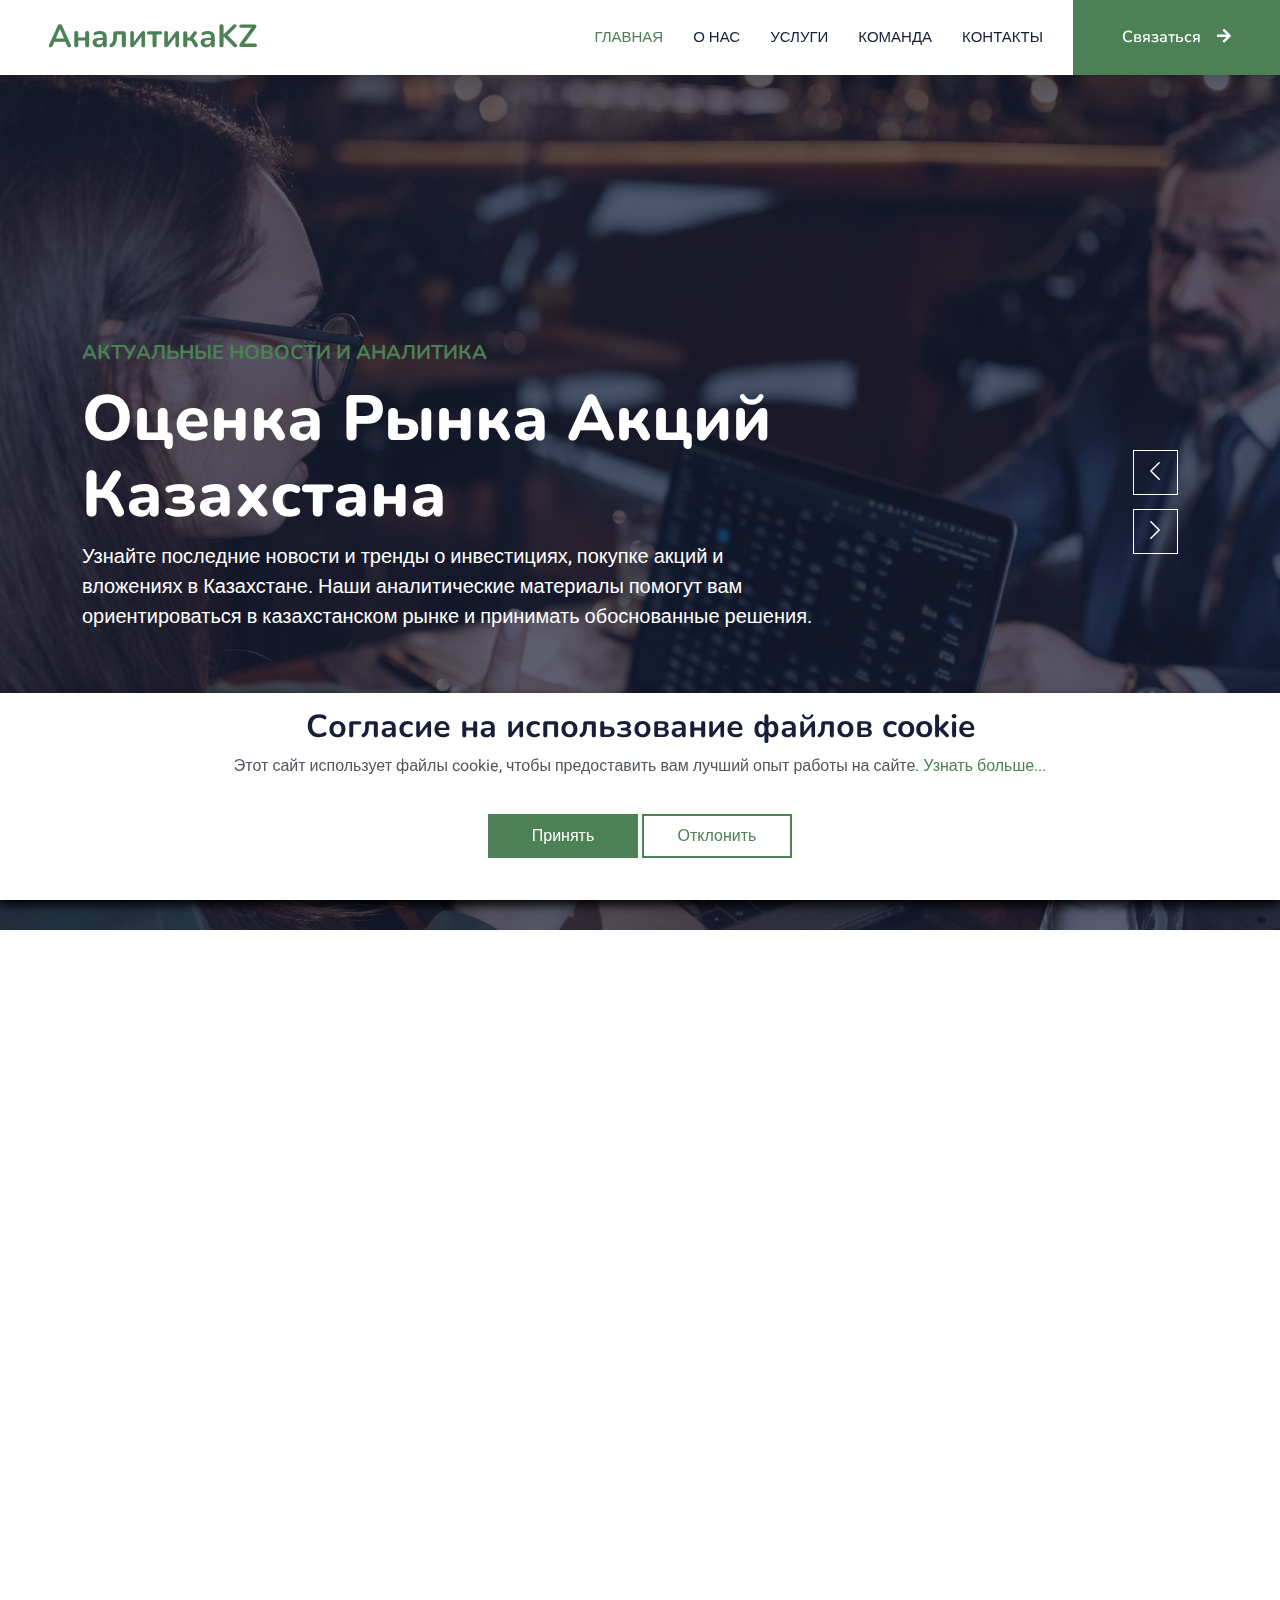
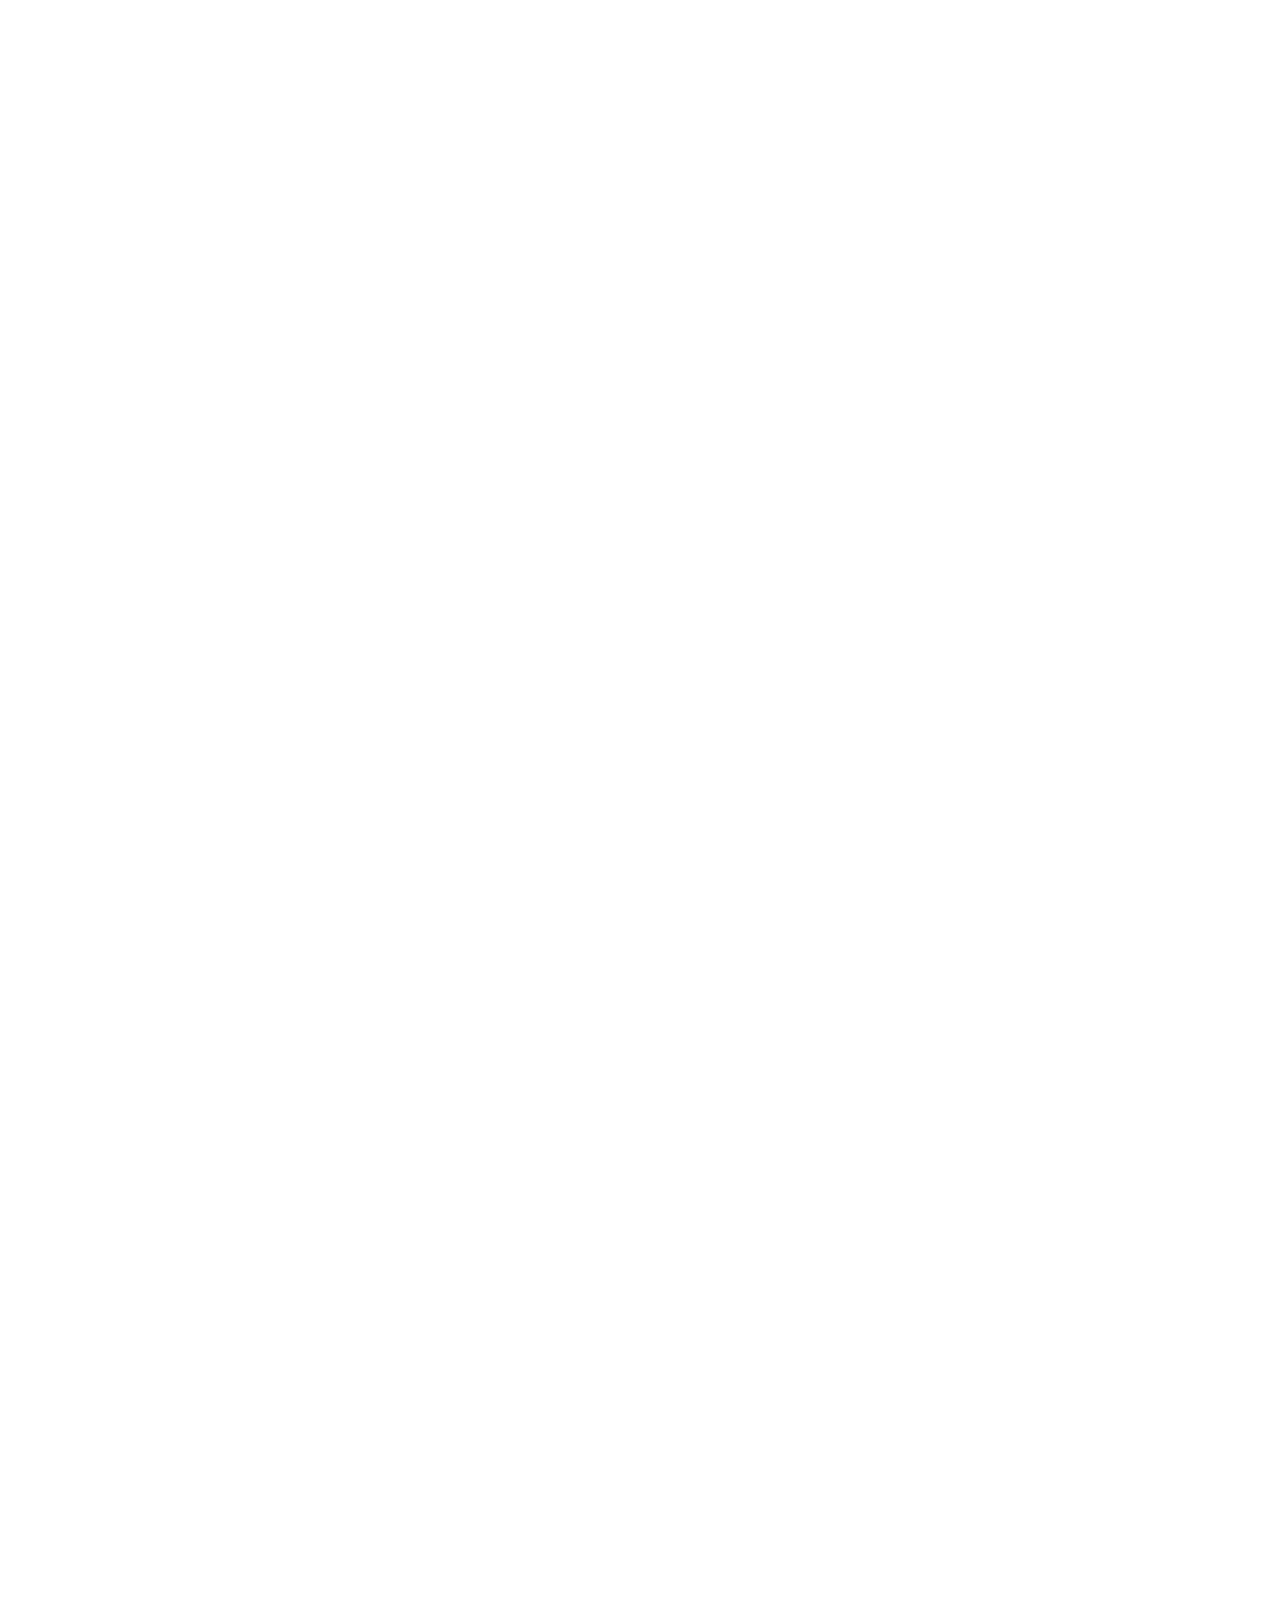
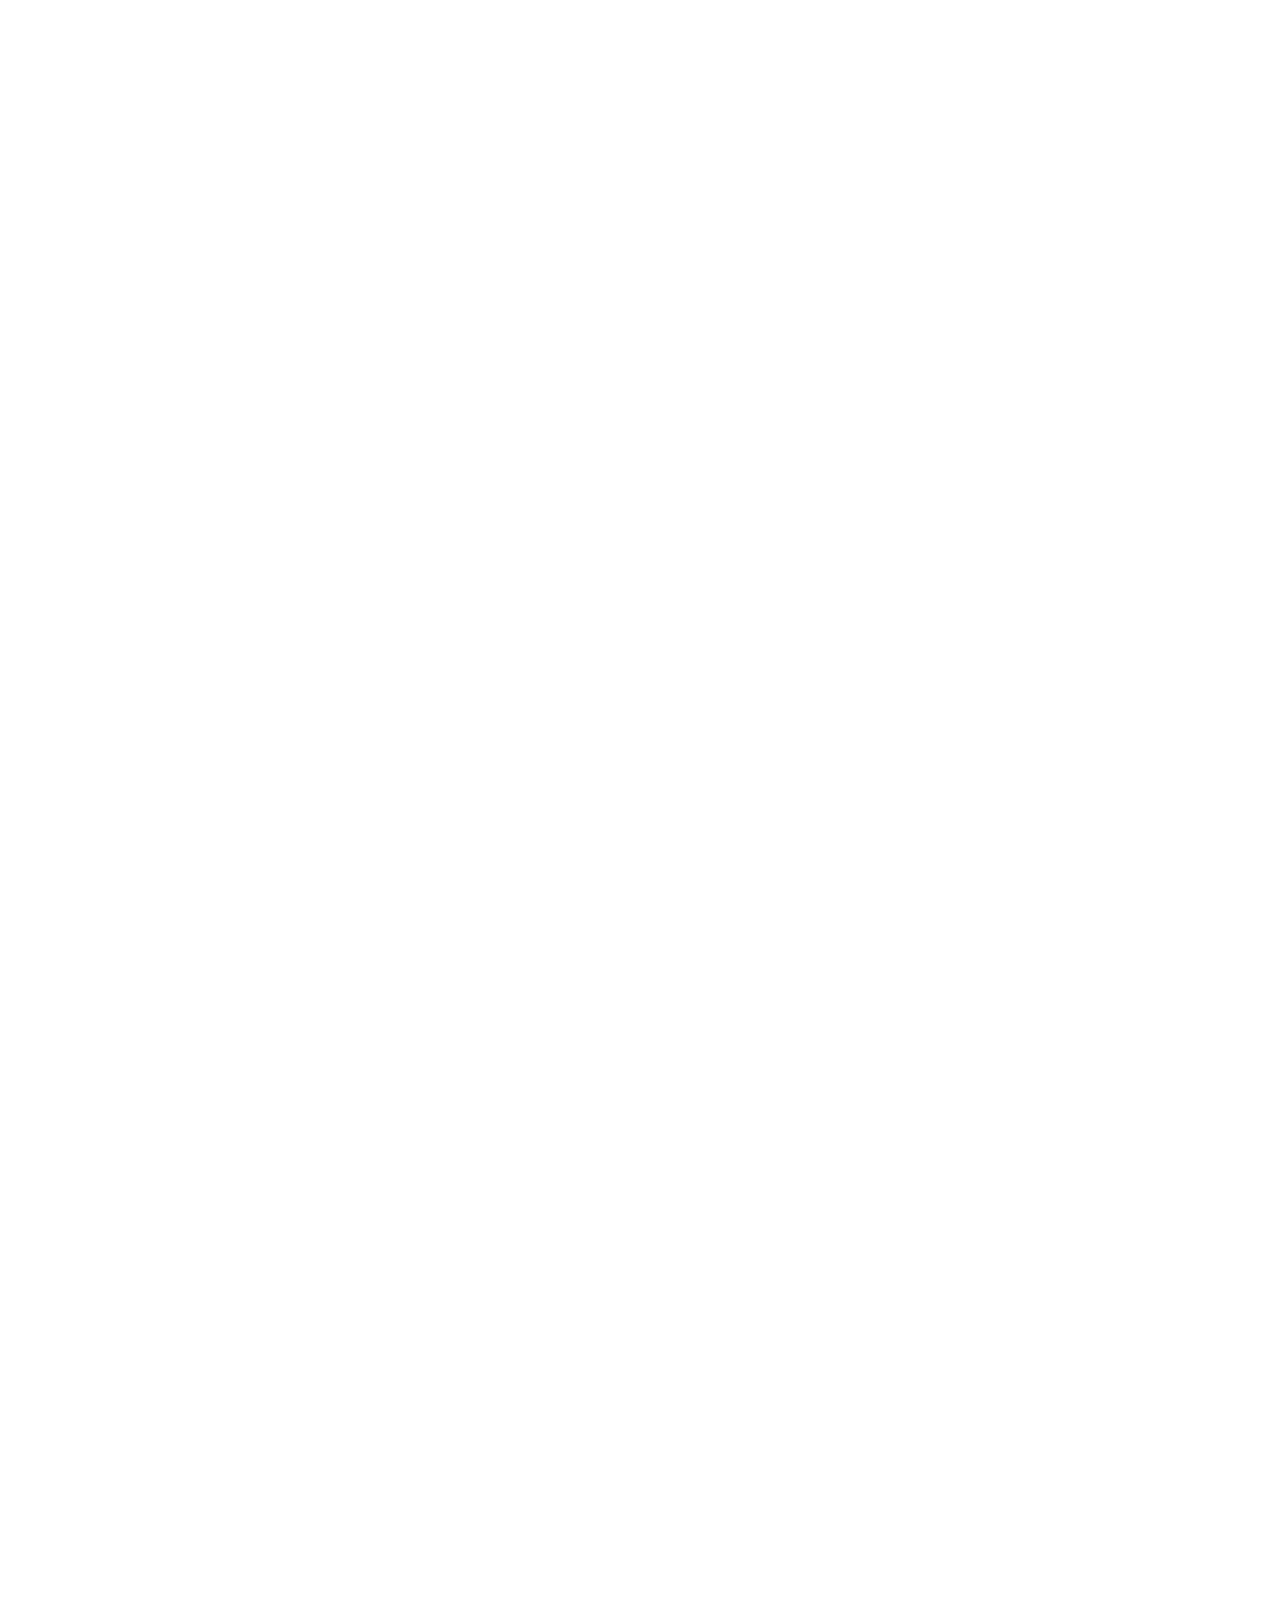
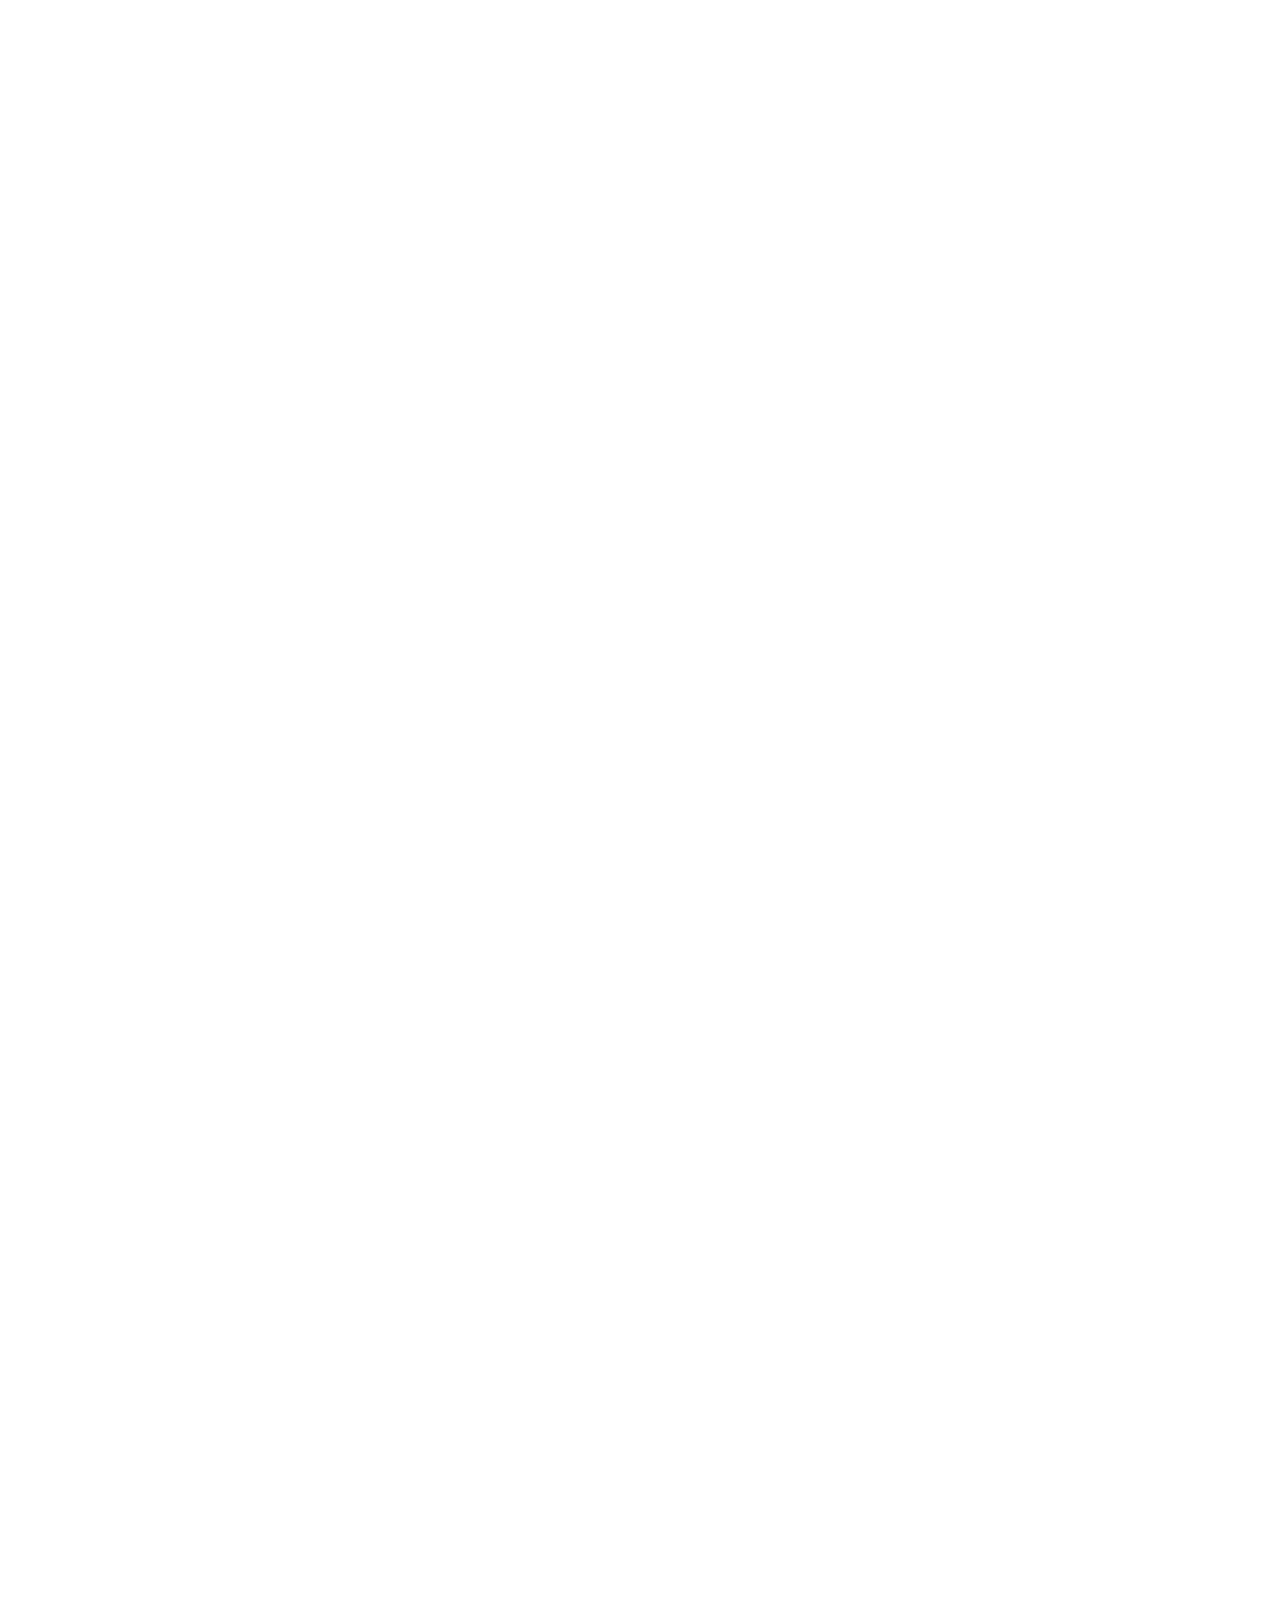
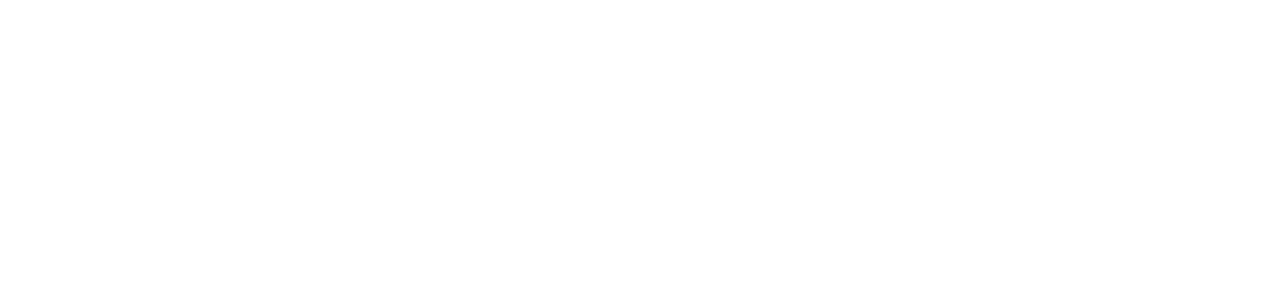
<file: index.html>
<!DOCTYPE html>
<html lang="en">
    <head>
        <meta charset="utf-8" />
        <title>АналитикаKZ</title>
        <meta content="width=device-width, initial-scale=1.0" name="viewport" />
        <meta content="" name="keywords" />
        <meta content="" name="description" />

        <!-- Favicon -->
        <link href="img/favicon.ico" rel="icon" />

        <!-- Google Web Fonts -->
        <link rel="preconnect" href="https://fonts.googleapis.com" />
        <link rel="preconnect" href="https://fonts.gstatic.com" crossorigin />
        <link
            href="https://fonts.googleapis.com/css2?family=Heebo:wght@400;500;600&family=Nunito:wght@600;700;800&display=swap"
            rel="stylesheet"
        />

        <!-- Icon Font Stylesheet -->
        <link
            href="https://cdnjs.cloudflare.com/ajax/libs/font-awesome/5.10.0/css/all.min.css"
            rel="stylesheet"
        />
        <link
            href="https://cdn.jsdelivr.net/npm/bootstrap-icons@1.4.1/font/bootstrap-icons.css"
            rel="stylesheet"
        />

        <!-- Libraries Stylesheet -->
        <link href="lib/animate/animate.min.css" rel="stylesheet" />
        <link
            href="lib/owlcarousel/assets/owl.carousel.min.css"
            rel="stylesheet"
        />

        <!-- Customized Bootstrap Stylesheet -->
        <link href="css/bootstrap.min.css" rel="stylesheet" />

        <!-- Template Stylesheet -->
        <link href="css/style.css" rel="stylesheet" />
    </head>

    <body>
        <!-- Spinner Start -->
        <div
            id="spinner"
            class="show bg-white position-fixed translate-middle w-100 vh-100 top-50 start-50 d-flex align-items-center justify-content-center"
        >
            <div
                class="spinner-border text-primary"
                style="width: 3rem; height: 3rem"
                role="status"
            >
                <span class="sr-only">Loading...</span>
            </div>
        </div>
        <!-- Spinner End -->

        <!-- Navbar Start -->
        <nav
            class="navbar navbar-expand-lg bg-white navbar-light shadow sticky-top p-0"
        >
            <a
                href="index.html"
                class="navbar-brand d-flex align-items-center px-4 px-lg-5"
            >
                <h2 class="m-0 text-primary">АналитикаKZ</h2>
            </a>
            <button
                type="button"
                class="navbar-toggler me-4"
                data-bs-toggle="collapse"
                data-bs-target="#navbarCollapse"
            >
                <span class="navbar-toggler-icon"></span>
            </button>
            <div class="collapse navbar-collapse" id="navbarCollapse">
                <div class="navbar-nav ms-auto p-4 p-lg-0">
                    <a href="index.html" class="nav-item nav-link active"
                        >Главная</a
                    >
                    <a href="index.html#about" class="nav-item nav-link"
                        >О нас</a
                    >
                    <a href="index.html#service" class="nav-item nav-link"
                        >Услуги</a
                    >
                    <a href="index.html#team" class="nav-item nav-link"
                        >Команда</a
                    >
                    <a href="index.html#contact" class="nav-item nav-link"
                        >Контакты</a
                    >
                </div>
                <a
                    href="index.html#contact"
                    class="btn btn-primary py-4 px-lg-5 d-none d-lg-block"
                    >Связаться<i class="fa fa-arrow-right ms-3"></i
                ></a>
            </div>
        </nav>
        <!-- Navbar End -->

        <div class="container-fluid p-0 mb-5">
            <div class="owl-carousel header-carousel position-relative">
                <div class="owl-carousel-item position-relative">
                    <img class="img-fluid" src="img/carousel-1.jpg" alt="" />
                    <div
                        class="position-absolute top-0 start-0 w-100 h-100 d-flex align-items-center"
                        style="background: rgba(24, 29, 56, 0.7)"
                    >
                        <div class="container">
                            <div class="row justify-content-start">
                                <div class="col-sm-10 col-lg-8">
                                    <h5
                                        class="text-primary text-uppercase mb-3 animated slideInDown"
                                    >
                                        Актуальные Новости и Аналитика
                                    </h5>
                                    <h1
                                        class="display-3 text-white animated slideInDown"
                                    >
                                        Оценка Рынка Акций Казахстана
                                    </h1>
                                    <p class="fs-5 text-white mb-4 pb-2">
                                        Узнайте последние новости и тренды о
                                        инвестициях, покупке акций и вложениях в
                                        Казахстане. Наши аналитические материалы
                                        помогут вам ориентироваться в
                                        казахстанском рынке и принимать
                                        обоснованные решения.
                                    </p>
                                </div>
                            </div>
                        </div>
                    </div>
                </div>
                <div class="owl-carousel-item position-relative">
                    <img class="img-fluid" src="img/carousel-2.jpg" alt="" />
                    <div
                        class="position-absolute top-0 start-0 w-100 h-100 d-flex align-items-center"
                        style="background: rgba(24, 29, 56, 0.7)"
                    >
                        <div class="container">
                            <div class="row justify-content-start">
                                <div class="col-sm-10 col-lg-8">
                                    <h5
                                        class="text-primary text-uppercase mb-3 animated slideInDown"
                                    >
                                        Подробная Аналитика
                                    </h5>
                                    <h1
                                        class="display-3 text-white animated slideInDown"
                                    >
                                        Откройте Возможности Рынка Казахстана
                                    </h1>
                                    <p class="fs-5 text-white mb-4 pb-2">
                                        Наша команда предоставляет глубокий
                                        анализ, освещая ключевые тенденции в
                                        области инвестиций и покупки акций.
                                        Следите за нашими новостями, чтобы
                                        оставаться в курсе важнейших изменений
                                        на казахстанском фондовом рынке.
                                    </p>
                                </div>
                            </div>
                        </div>
                    </div>
                </div>
            </div>
        </div>
        <!-- Carousel End -->

        <!-- Service Start -->
        <div class="container-xxl py-5">
            <div class="container">
                <div class="row g-4">
                    <div
                        class="col-lg-6 col-sm-6 wow fadeInUp"
                        data-wow-delay="0.1s"
                    >
                        <div class="service-item text-center pt-3">
                            <div class="p-4">
                                <i
                                    class="fa fa-3x fa-chart-line text-primary mb-4"
                                ></i>
                                <h5 class="mb-3">Аналитика фондового рынка</h5>
                                <p>
                                    Мы предоставляем актуальные данные и
                                    аналитику по фондовому рынку Казахстана.
                                    Узнайте о ключевых тенденциях в инвестициях
                                    и покупке акций.
                                </p>
                            </div>
                        </div>
                    </div>
                    <div
                        class="col-lg-6 col-sm-6 wow fadeInUp"
                        data-wow-delay="0.3s"
                    >
                        <div class="service-item text-center pt-3">
                            <div class="p-4">
                                <i
                                    class="fa fa-3x fa-globe text-primary mb-4"
                                ></i>
                                <h5 class="mb-3">Индивидуальный подход</h5>
                                <p>
                                    Мы предлагаем аналитические решения, которые
                                    освещают особенности вложений в Казахстане и
                                    покупку акций, помогая вам ориентироваться
                                    на рынке.
                                </p>
                            </div>
                        </div>
                    </div>
                    <div
                        class="col-lg-6 col-sm-6 wow fadeInUp"
                        data-wow-delay="0.5s"
                    >
                        <div class="service-item text-center pt-3">
                            <div class="p-4">
                                <i
                                    class="fa fa-3x fa-chart-bar text-primary mb-4"
                                ></i>
                                <h5 class="mb-3">
                                    Обзор рыночной эффективности
                                </h5>
                                <p>
                                    Мы изучаем эффективность казахстанского
                                    фондового рынка, выявляя возможности для
                                    оптимизации вложений и покупки акций.
                                </p>
                            </div>
                        </div>
                    </div>
                    <div
                        class="col-lg-6 col-sm-6 wow fadeInUp"
                        data-wow-delay="0.7s"
                    >
                        <div class="service-item text-center pt-3">
                            <div class="p-4">
                                <i
                                    class="fa fa-3x fa-book-open text-primary mb-4"
                                ></i>
                                <h5 class="mb-3">
                                    Актуальные аналитические обзоры
                                </h5>
                                <p>
                                    Мы предлагаем независимые обзоры и
                                    аналитику, чтобы вы могли ориентироваться в
                                    текущих рыночных условиях и перспективах
                                    инвестиций в Казахстане.
                                </p>
                            </div>
                        </div>
                    </div>
                </div>
            </div>
        </div>
        <!-- Service End -->

        <!-- About Start -->
        <div class="container-xxl py-5">
            <div class="container">
                <div class="row g-5">
                    <div
                        class="col-lg-6 wow fadeInUp"
                        data-wow-delay="0.1s"
                        style="min-height: 400px"
                    >
                        <div class="position-relative h-100">
                            <img
                                class="img-fluid position-absolute w-100 h-100"
                                src="img/about.jpg"
                                alt=""
                                style="object-fit: cover"
                            />
                        </div>
                    </div>
                    <div class="col-lg-6 wow fadeInUp" data-wow-delay="0.3s">
                        <h6
                            class="section-title bg-white text-start text-primary pe-3"
                        >
                            О нас
                        </h6>
                        <h1 class="mb-4">
                            Мы в центре казахстанского фондового рынка
                        </h1>
                        <p class="mb-4">
                            Наша команда предоставляет самые свежие новости и
                            аналитику по казахстанскому фондовому рынку. Мы
                            следим за ключевыми событиями и изменениями,
                            влияющими на инвестиции, покупку акций и вложения в
                            Казахстане.
                        </p>
                        <p class="mb-4">
                            Мы стремимся помочь вам лучше понять рынок
                            Казахстана, предлагая объективные данные и анализ
                            для принятия обоснованных решений.
                        </p>
                        <div class="row gy-2 gx-4 mb-4">
                            <div class="col-sm-6">
                                <p class="mb-0">
                                    <i
                                        class="fa fa-arrow-right text-primary me-2"
                                    ></i
                                    >Актуальные новости о рынке
                                </p>
                            </div>
                            <div class="col-sm-6">
                                <p class="mb-0">
                                    <i
                                        class="fa fa-arrow-right text-primary me-2"
                                    ></i
                                    >Аналитика покупок акций
                                </p>
                            </div>
                            <div class="col-sm-6">
                                <p class="mb-0">
                                    <i
                                        class="fa fa-arrow-right text-primary me-2"
                                    ></i
                                    >Полный обзор рынка
                                </p>
                            </div>
                            <div class="col-sm-6">
                                <p class="mb-0">
                                    <i
                                        class="fa fa-arrow-right text-primary me-2"
                                    ></i
                                    >Экспертный анализ данных
                                </p>
                            </div>
                            <div class="col-sm-6">
                                <p class="mb-0">
                                    <i
                                        class="fa fa-arrow-right text-primary me-2"
                                    ></i
                                    >Доступ к трендам рынка
                                </p>
                            </div>
                            <div class="col-sm-6">
                                <p class="mb-0">
                                    <i
                                        class="fa fa-arrow-right text-primary me-2"
                                    ></i
                                    >Своевременные прогнозы
                                </p>
                            </div>
                        </div>
                    </div>
                </div>
            </div>
        </div>
        <!-- About End -->

        <!-- Categories Start -->
        <div class="container-xxl py-5 category">
            <div class="container">
                <div class="text-center wow fadeInUp" data-wow-delay="0.1s">
                    <h6
                        class="section-title bg-white text-center text-primary px-3"
                    >
                        Последние новости
                    </h6>
                    <h1>
                        Будьте в курсе новостей на казахстанском фондовом рынке
                    </h1>
                    <p class="mb-5">
                        Ознакомьтесь с последними тенденциями и аналитикой
                        фондового рынка Казахстана. Наши материалы помогут вам
                        отслеживать ключевые изменения и использовать
                        возможности для вложений в Казахстане и покупки акций.
                    </p>
                </div>
                <div class="row g-3">
                    <div class="col-lg-7 col-md-6">
                        <div class="row g-3">
                            <div
                                class="col-lg-12 col-md-12 wow zoomIn"
                                data-wow-delay="0.1s"
                            >
                                <a
                                    class="position-relative d-block overflow-hidden"
                                    href=""
                                >
                                    <img
                                        class="img-fluid"
                                        src="img/cat-1.jpg"
                                        alt=""
                                    />
                                    <div
                                        class="bg-white text-center position-absolute bottom-0 end-0 py-2 px-3"
                                        style="margin: 1px"
                                    >
                                        <h5 class="m-0">
                                            Топ-10 тенденций казахстанского
                                            рынка 2024 года
                                        </h5>
                                        <small class="text-primary">
                                            Узнайте о главных направлениях
                                            развития рынка, от технологических
                                            изменений до новых возможностей для
                                            вложений в Казахстане.
                                        </small>
                                    </div>
                                </a>
                            </div>
                            <div
                                class="col-lg-6 col-md-12 wow zoomIn"
                                data-wow-delay="0.3s"
                            >
                                <a
                                    class="position-relative d-block overflow-hidden"
                                    href=""
                                >
                                    <img
                                        class="img-fluid"
                                        src="img/cat-2.jpg"
                                        alt=""
                                    />
                                    <div
                                        class="bg-white text-center position-absolute bottom-0 end-0 py-2 px-3"
                                        style="margin: 1px"
                                    >
                                        <h5 class="m-0">
                                            Как оптимизировать портфель акций
                                        </h5>
                                        <small class="text-primary">
                                            Изучите основные рекомендации по
                                            выбору и покупке акций, чтобы
                                            грамотно инвестировать на фондовом
                                            рынке Казахстана.
                                        </small>
                                    </div>
                                </a>
                            </div>
                            <div
                                class="col-lg-6 col-md-12 wow zoomIn"
                                data-wow-delay="0.5s"
                            >
                                <a
                                    class="position-relative d-block overflow-hidden"
                                    href=""
                                >
                                    <img
                                        class="img-fluid"
                                        src="img/cat-3.jpg"
                                        alt=""
                                    />
                                    <div
                                        class="bg-white text-center position-absolute bottom-0 end-0 py-2 px-3"
                                        style="margin: 1px"
                                    >
                                        <h5 class="m-0">
                                            Значение анализа рынка
                                        </h5>
                                        <small class="text-primary">
                                            Прочитайте о важности рыночного
                                            анализа для разумного подхода к
                                            вложениям и покупкам акций в
                                            Казахстане.
                                        </small>
                                    </div>
                                </a>
                            </div>
                        </div>
                    </div>
                    <div
                        class="col-lg-5 col-md-6 wow zoomIn"
                        data-wow-delay="0.7s"
                        style="min-height: 350px"
                    >
                        <a
                            class="position-relative d-block h-100 overflow-hidden"
                            href=""
                        >
                            <img
                                class="img-fluid position-absolute w-100 h-100"
                                src="img/cat-4.jpg"
                                alt=""
                                style="object-fit: cover"
                            />
                            <div
                                class="bg-white text-center position-absolute bottom-0 end-0 py-2 px-3"
                                style="margin: 1px"
                            >
                                <h5 class="m-0">
                                    Стратегии для эффективных вложений
                                </h5>
                                <small class="text-primary">
                                    Получите практические рекомендации и методы,
                                    которые помогут вам успешно развивать
                                    портфель акций в Казахстане.
                                </small>
                            </div>
                        </a>
                    </div>

                    <div
                        class="col-lg-5 col-md-6 wow zoomIn"
                        data-wow-delay="0.7s"
                        style="min-height: 350px"
                    >
                        <a
                            class="position-relative d-block h-100 overflow-hidden"
                            href=""
                        >
                            <img
                                class="img-fluid position-absolute w-100 h-100"
                                src="img/cat-8.jpg"
                                alt=""
                                style="object-fit: cover"
                            />
                            <div
                                class="bg-white text-center position-absolute bottom-0 end-0 py-2 px-3"
                                style="margin: 1px"
                            >
                                <h5 class="m-0">
                                    Перспективы развития фондового рынка
                                    Казахстана
                                </h5>
                                <small class="text-primary">
                                    Прогнозы экспертов по развитию фондового
                                    рынка и возможности для покупки акций в
                                    Казахстане в ближайшие годы.
                                </small>
                            </div>
                        </a>
                    </div>
                    <div class="col-lg-7 col-md-6">
                        <div class="row g-3">
                            <div
                                class="col-lg-12 col-md-12 wow zoomIn"
                                data-wow-delay="0.1s"
                            >
                                <a
                                    class="position-relative d-block overflow-hidden"
                                    href=""
                                >
                                    <img
                                        class="img-fluid"
                                        src="img/cat-5.jpg"
                                        alt=""
                                    />
                                    <div
                                        class="bg-white text-center position-absolute bottom-0 end-0 py-2 px-3"
                                        style="margin: 1px"
                                    >
                                        <h5 class="m-0">
                                            Тренды казахстанского рынка акций в
                                            2024 году
                                        </h5>
                                        <small class="text-primary">
                                            Ознакомьтесь с прогнозами на 2024
                                            год: какие акции станут наиболее
                                            привлекательными для инвестиций в
                                            Казахстане.
                                        </small>
                                    </div>
                                </a>
                            </div>
                            <div
                                class="col-lg-6 col-md-12 wow zoomIn"
                                data-wow-delay="0.3s"
                            >
                                <a
                                    class="position-relative d-block overflow-hidden"
                                    href=""
                                >
                                    <img
                                        class="img-fluid"
                                        src="img/cat-6.jpg"
                                        alt=""
                                    />
                                    <div
                                        class="bg-white text-center position-absolute bottom-0 end-0 py-2 px-3"
                                        style="margin: 1px"
                                    >
                                        <h5 class="m-0">
                                            Влияние глобальных событий на рынок
                                            акций Казахстана
                                        </h5>
                                        <small class="text-primary">
                                            Как международные экономические
                                            события влияют на покупку акций и
                                            вложения в Казахстане?
                                        </small>
                                    </div>
                                </a>
                            </div>
                            <div
                                class="col-lg-6 col-md-12 wow zoomIn"
                                data-wow-delay="0.5s"
                            >
                                <a
                                    class="position-relative d-block overflow-hidden"
                                    href=""
                                >
                                    <img
                                        class="img-fluid"
                                        src="img/cat-7.jpg"
                                        alt=""
                                    />
                                    <div
                                        class="bg-white text-center position-absolute bottom-0 end-0 py-2 px-3"
                                        style="margin: 1px"
                                    >
                                        <h5 class="m-0">
                                            Как выбрать акции для вложений в
                                            Казахстане?
                                        </h5>
                                        <small class="text-primary">
                                            Рекомендации по выбору лучших акций
                                            для инвестиций и покупки акций в
                                            казахстанской экономике.
                                        </small>
                                    </div>
                                </a>
                            </div>
                        </div>
                    </div>
                </div>
            </div>
        </div>
        <!-- Categories End -->

        <!-- Команда Начало -->
        <div class="container-xxl py-5">
            <div class="container">
                <div class="text-center wow fadeInUp" data-wow-delay="0.1s">
                    <h6
                        class="section-title bg-white text-center text-primary px-3"
                    >
                        Наша команда
                    </h6>
                    <h1 class="mb-5">
                        Экспертная команда по новостям и аналитике
                    </h1>
                </div>
                <div class="row g-4">
                    <div
                        class="col-lg-3 col-md-6 wow fadeInUp"
                        data-wow-delay="0.1s"
                    >
                        <div class="team-item bg-light">
                            <div class="overflow-hidden">
                                <img
                                    class="img-fluid"
                                    src="img/team-1.jpg"
                                    alt=""
                                />
                            </div>
                            <div
                                class="position-relative d-flex justify-content-center"
                                style="margin-top: -23px"
                            ></div>
                            <div class="text-center p-4">
                                <h5 class="mb-0">Мурат Есенов</h5>
                                <small>Специалист по фондовому рынку</small>
                            </div>
                        </div>
                    </div>
                    <div
                        class="col-lg-3 col-md-6 wow fadeInUp"
                        data-wow-delay="0.3s"
                    >
                        <div class="team-item bg-light">
                            <div class="overflow-hidden">
                                <img
                                    class="img-fluid"
                                    src="img/team-2.jpg"
                                    alt=""
                                />
                            </div>
                            <div
                                class="position-relative d-flex justify-content-center"
                                style="margin-top: -23px"
                            ></div>
                            <div class="text-center p-4">
                                <h5 class="mb-0">Канат Рахимов</h5>
                                <small>Аналитик рынка Казахстана</small>
                            </div>
                        </div>
                    </div>
                    <div
                        class="col-lg-3 col-md-6 wow fadeInUp"
                        data-wow-delay="0.5s"
                    >
                        <div class="team-item bg-light">
                            <div class="overflow-hidden">
                                <img
                                    class="img-fluid"
                                    src="img/team-3.jpg"
                                    alt=""
                                />
                            </div>
                            <div
                                class="position-relative d-flex justify-content-center"
                                style="margin-top: -23px"
                            ></div>
                            <div class="text-center p-4">
                                <h5 class="mb-0">Арман Ермеков</h5>
                                <small>Эксперт по аналитике данных</small>
                            </div>
                        </div>
                    </div>
                    <div
                        class="col-lg-3 col-md-6 wow fadeInUp"
                        data-wow-delay="0.7s"
                    >
                        <div class="team-item bg-light">
                            <div class="overflow-hidden">
                                <img
                                    class="img-fluid"
                                    src="img/team-4.jpg"
                                    alt=""
                                />
                            </div>
                            <div
                                class="position-relative d-flex justify-content-center"
                                style="margin-top: -23px"
                            ></div>
                            <div class="text-center p-4">
                                <h5 class="mb-0">Данияр Садвакасов</h5>
                                <small>Редактор новостей</small>
                            </div>
                        </div>
                    </div>
                </div>
            </div>
        </div>
        <!-- Команда Конец -->

        <!-- Отзывы Начало -->
        <div class="container-xxl py-5 wow fadeInUp" data-wow-delay="0.1s">
            <div class="container">
                <div class="text-center">
                    <h6
                        class="section-title bg-white text-center text-primary px-3"
                    >
                        Отзывы
                    </h6>
                    <h1 class="mb-5">Что говорят наши читатели!</h1>
                </div>
                <div
                    class="owl-carousel testimonial-carousel position-relative"
                >
                    <div class="testimonial-item text-center">
                        <img
                            class="border rounded-circle p-2 mx-auto mb-3"
                            src="img/testimonial-1.jpg"
                            style="width: 80px; height: 80px"
                        />
                        <h5 class="mb-0">Иван Иванов</h5>
                        <div class="testimonial-text bg-light text-center p-4">
                            <p class="mb-0">
                                "Этот ресурс помогает мне быть в курсе событий и
                                изменений на фондовом рынке Казахстана.
                                Аналитика и новости предоставляют точные данные
                                о трендах и возможностях для покупки акций."
                            </p>
                        </div>
                    </div>
                    <div class="testimonial-item text-center">
                        <img
                            class="border rounded-circle p-2 mx-auto mb-3"
                            src="img/testimonial-2.jpg"
                            style="width: 80px; height: 80px"
                        />
                        <h5 class="mb-0">Антон Смирнов</h5>
                        <div class="testimonial-text bg-light text-center p-4">
                            <p class="mb-0">
                                "Информация о рынке Казахстана позволяет
                                принимать осознанные решения. Ценю их внимание к
                                актуальным новостям и точным изменениям на
                                рынке."
                            </p>
                        </div>
                    </div>
                    <div class="testimonial-item text-center">
                        <img
                            class="border rounded-circle p-2 mx-auto mb-3"
                            src="img/testimonial-3.jpg"
                            style="width: 80px; height: 80px"
                        />
                        <h5 class="mb-0">Мария Ковалева</h5>
                        <div class="testimonial-text bg-light text-center p-4">
                            <p class="mb-0">
                                "Благодаря аналитике и советам по покупке акций
                                в Казахстане я формирую стратегию для моих
                                вложений. Материалы помогают мне быть в курсе
                                возможностей на рынке."
                            </p>
                        </div>
                    </div>
                </div>
            </div>
        </div>
        <!-- Отзывы Конец -->

        <!-- Contact Start -->
        <div class="container-xxl py-5">
            <div class="container">
                <div class="text-center wow fadeInUp" data-wow-delay="0.1s">
                    <h6
                        class="section-title bg-white text-center text-primary px-3"
                    >
                        Свяжитесь с нами
                    </h6>
                    <h1 class="mb-5">Обращайтесь с любыми вопросами</h1>
                </div>
                <div class="row g-4">
                    <div
                        class="col-lg-4 col-md-6 wow fadeInUp"
                        data-wow-delay="0.1s"
                    >
                        <h5>Как связаться</h5>
                        <p class="mb-4">
                            Если у вас есть вопросы или вы хотите получить
                            дополнительную информацию о последних новостях на
                            фондовом рынке Казахстана, не стесняйтесь
                            обращаться.
                        </p>
                        <div class="d-flex align-items-center mb-3">
                            <div
                                class="d-flex align-items-center justify-content-center flex-shrink-0 bg-primary"
                                style="width: 50px; height: 50px"
                            >
                                <i class="fa fa-map-marker-alt text-white"></i>
                            </div>
                            <div class="ms-3">
                                <h5 class="text-primary">Офис</h5>
                                <p class="mb-0">
                                    улица Амангельды 59-61, Алматы 050000,
                                    Казахстан
                                </p>
                            </div>
                        </div>
                        <div class="d-flex align-items-center mb-3">
                            <div
                                class="d-flex align-items-center justify-content-center flex-shrink-0 bg-primary"
                                style="width: 50px; height: 50px"
                            >
                                <i class="fa fa-phone-alt text-white"></i>
                            </div>
                            <div class="ms-3">
                                <h5 class="text-primary">Телефон</h5>
                                <p class="mb-0">+77272598888</p>
                            </div>
                        </div>
                        <div class="d-flex align-items-center">
                            <div
                                class="d-flex align-items-center justify-content-center flex-shrink-0 bg-primary"
                                style="width: 50px; height: 50px"
                            >
                                <i class="fa fa-envelope-open text-white"></i>
                            </div>
                            <div class="ms-3">
                                <h5 class="text-primary">Email</h5>
                                <p class="mb-0">kz_analitics@gmail.com</p>
                            </div>
                        </div>
                    </div>
                    <div
                        class="col-lg-4 col-md-6 wow fadeInUp"
                        data-wow-delay="0.3s"
                    >
                        <iframe
                            src="https://www.google.com/maps/embed?pb=!1m18!1m12!1m3!1d126442.94281372243!2d76.87201123005039!3d43.29936598295575!2m3!1f0!2f0!3f0!3m2!1i1024!2i768!4f13.1!3m3!1m2!1s0x38836ec668382dab%3A0x36e05a6f76e09fcd!2sKazakhstan%20Newsline!5e0!3m2!1suk!2sua!4v1731511844612!5m2!1suk!2sua"
                            class="position-relative rounded w-100 h-100"
                            frameborder="0"
                            style="min-height: 300px; border: 0"
                            allowfullscreen=""
                            aria-hidden="false"
                            tabindex="0"
                        ></iframe>
                    </div>
                    <div
                        class="col-lg-4 col-md-12 wow fadeInUp"
                        data-wow-delay="0.5s"
                    >
                        <form>
                            <div class="row g-3">
                                <div class="col-md-6">
                                    <div class="form-floating">
                                        <input
                                            type="text"
                                            class="form-control"
                                            id="name"
                                            placeholder="Ваше имя"
                                        />
                                        <label for="name">Ваше имя</label>
                                    </div>
                                </div>
                                <div class="col-md-6">
                                    <div class="form-floating">
                                        <input
                                            type="email"
                                            class="form-control"
                                            id="email"
                                            placeholder="Ваш Email"
                                        />
                                        <label for="email">Ваш Email</label>
                                        <div
                                            id="result"
                                            style="color: red; font-size: 12px"
                                        ></div>
                                    </div>
                                </div>
                                <div class="col-12">
                                    <div class="form-floating">
                                        <input
                                            type="text"
                                            class="form-control"
                                            id="subject"
                                            placeholder="Тема"
                                        />
                                        <label for="subject">Тема</label>
                                    </div>
                                </div>
                                <div class="col-12">
                                    <div class="form-floating">
                                        <textarea
                                            class="form-control"
                                            placeholder="Оставьте сообщение здесь"
                                            id="message"
                                            style="height: 150px"
                                        ></textarea>
                                        <label for="message">Сообщение</label>
                                    </div>
                                </div>
                                <div class="col-12">
                                    <button
                                        class="btn btn-primary w-100 py-3"
                                        type="submit"
                                        id="submit"
                                        onclick="sendForm()"
                                    >
                                        Отправить сообщение
                                    </button>
                                </div>
                            </div>
                        </form>
                    </div>
                </div>
            </div>
        </div>
        <!-- Contact End -->

        <div
            class="container-fluid bg-dark text-light footer pt-5 mt-5 wow fadeIn"
            data-wow-delay="0.1s"
        >
            <div class="container py-5">
                <div class="row g-5">
                    <div class="col-lg-4 col-md-6">
                        <h4 class="text-white mb-3">АналитикаKZ</h4>
                        <p>
                            Оставайтесь в курсе последних новостей и аналитики о
                            фондовом рынке Казахстана. Наша команда
                            предоставляет инсайты о
                            <strong>инвестициях</strong>,
                            <strong>покупке акций</strong>, и долгосрочных
                            <strong>вложениях в Казахстане</strong>. Узнайте
                            больше о ключевых рыночных тенденциях и
                            возможностях.
                        </p>
                    </div>
                    <div class="col-lg-4 col-md-6">
                        <h4 class="text-white mb-3">Быстрые ссылки</h4>
                        <a class="btn btn-link" href="index.html">Главная</a>
                        <a class="btn btn-link" href="index.html#about"
                            >О нас</a
                        >
                        <a class="btn btn-link" href="index.html#contact"
                            >Контакты</a
                        >
                        <a class="btn btn-link" href="privacy-policy.html"
                            >Политика конфиденциальности</a
                        >
                        <a class="btn btn-link" href="terms-of-use.html"
                            >Условия использования</a
                        >
                    </div>
                    <div class="col-lg-4 col-md-6">
                        <h4 class="text-white mb-3">Контакты</h4>
                        <p class="mb-2">
                            <i class="fa fa-map-marker-alt me-3"></i> улица
                            Амангельды 59-61, Алматы 050000, Казахстан
                        </p>
                        <p class="mb-2">
                            <i class="fa fa-phone-alt me-3"></i> +77272598888
                        </p>
                        <p class="mb-2">
                            <i class="fa fa-envelope me-3"></i>
                            kz_analitics@gmail.com
                        </p>
                    </div>
                    <p>
                        Инвестирование на казахстанском фондовом рынке связано с
                        рядом рисков, которые необходимо учитывать при принятии
                        решений о вложениях в Казахстане и покупке акций.
                        Экономическая нестабильность является одним из основных
                        факторов, который может существенно повлиять на
                        стоимость активов. Казахстан, как развивающаяся
                        экономика, подвержен политическим и экономическим
                        изменениям, которые могут привести к колебаниям на
                        фондовом рынке. Инвесторы должны быть готовы к возможным
                        изменениям в валютном курсе, а также к последствиям
                        экономических кризисов, что требует гибкости и
                        осторожности. Еще одним значительным риском является
                        низкая ликвидность акций на казахстанском рынке. В
                        отличие от более развитых рынков, где можно быстро
                        продать активы, на казахстанской бирже уровень
                        ликвидности может быть недостаточно высоким. Это создаёт
                        риски, связанные с трудностью реализации активов в
                        нужный момент по выгодной цене.
                    </p>
                </div>
            </div>
        </div>
        <!-- Footer End -->

        <!-- Cookie banner -->
        <div class="cookie-wrapper show">
            <div>
                <i class="bx bx-cookie"></i>
                <h2 style="text-align: center">
                    Согласие на использование файлов cookie
                </h2>
            </div>
            <div class="data">
                <p>
                    Этот сайт использует файлы cookie, чтобы предоставить вам
                    лучший опыт работы на сайте.
                    <a href="#">Узнать больше...</a>
                </p>
            </div>
            <div class="buttons">
                <button class="cookie-button" id="acceptBtn">Принять</button>
                <button class="cookie-button" id="declineBtn">Отклонить</button>
            </div>
        </div>
        <!-- End Cookie banner -->

        <!-- Back to Top -->
        <a href="#" class="btn btn-lg btn-primary btn-lg-square back-to-top"
            ><i class="bi bi-arrow-up"></i
        ></a>

        <!-- JavaScript Libraries -->
        <script src="https://code.jquery.com/jquery-3.4.1.min.js"></script>
        <script src="https://cdn.jsdelivr.net/npm/bootstrap@5.0.0/dist/js/bootstrap.bundle.min.js"></script>
        <script src="lib/wow/wow.min.js"></script>
        <script src="lib/easing/easing.min.js"></script>
        <script src="lib/waypoints/waypoints.min.js"></script>
        <script src="lib/owlcarousel/owl.carousel.min.js"></script>

        <!-- Template Javascript -->
        <script src="js/main.js"></script>
        <script src="js/contact-form.js"></script>
        <script src="js/cookiebanner.js"></script>
    </body>
</html>
</file>
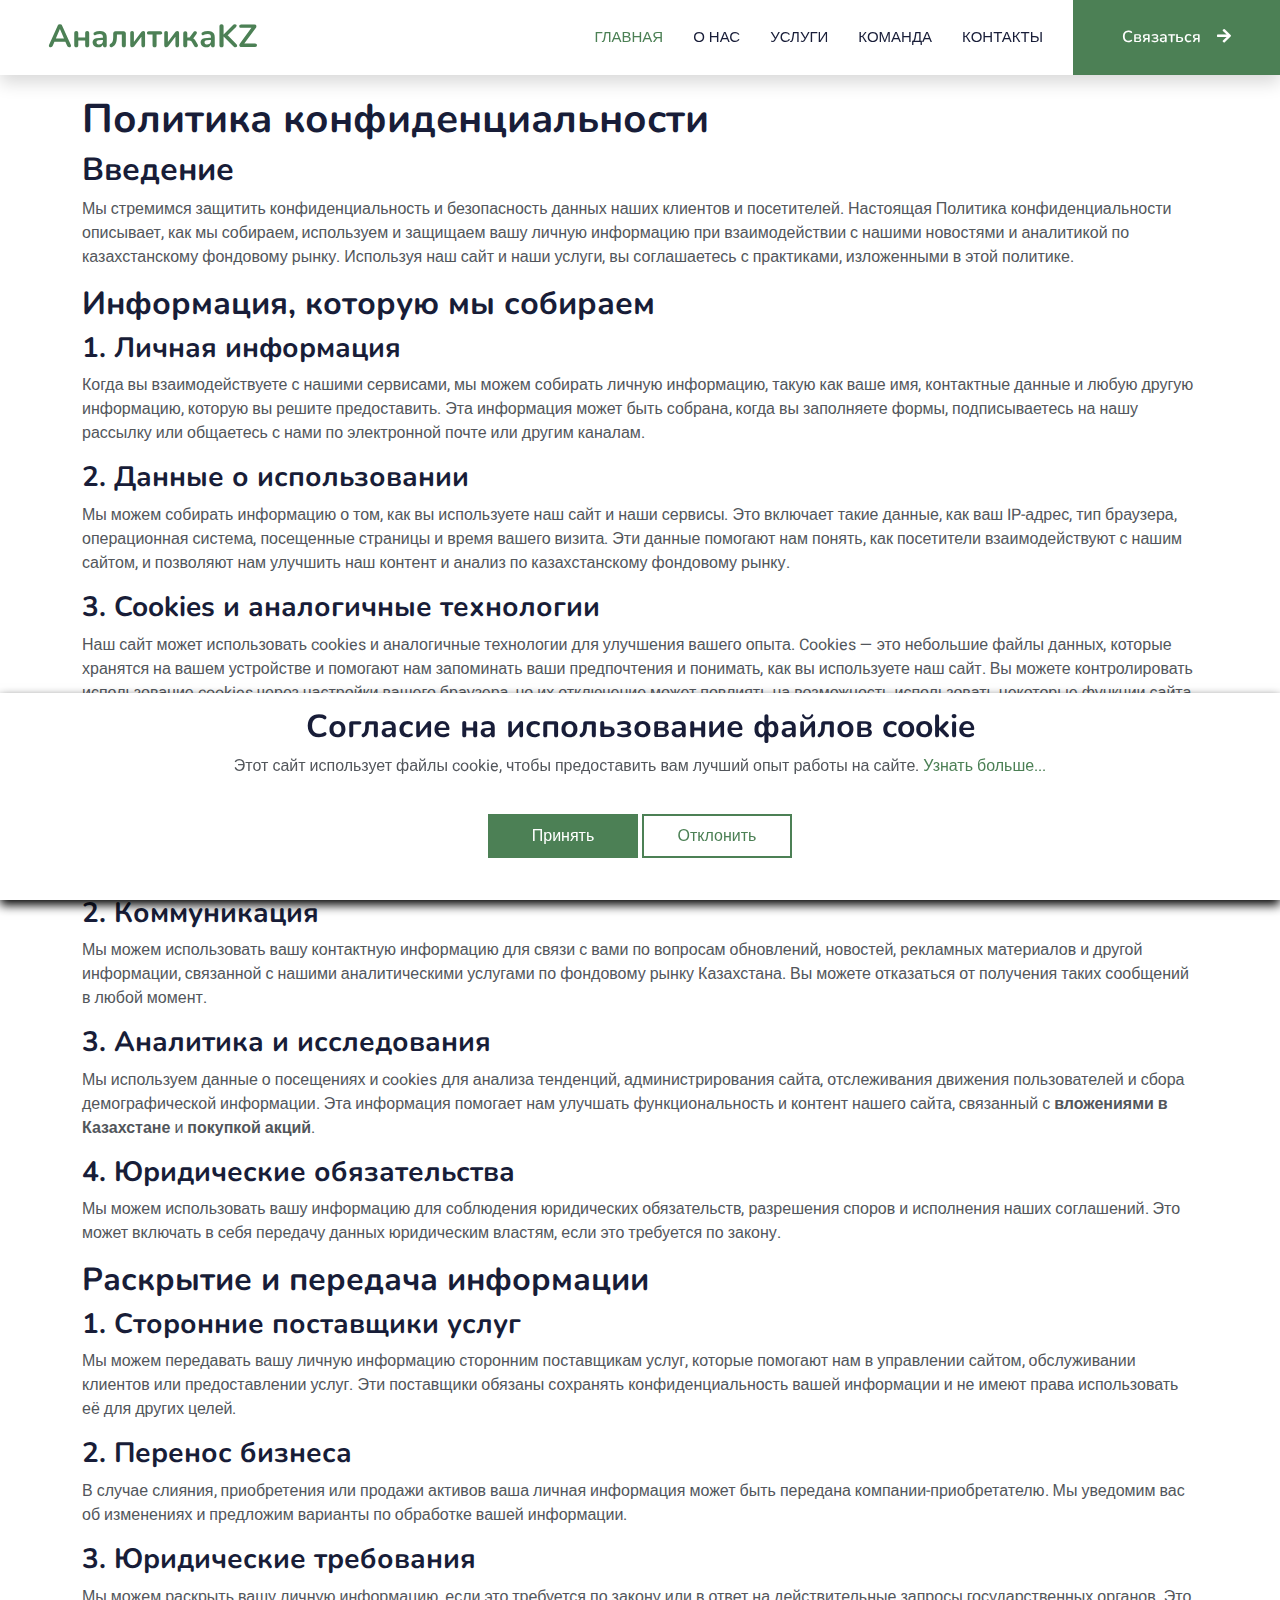
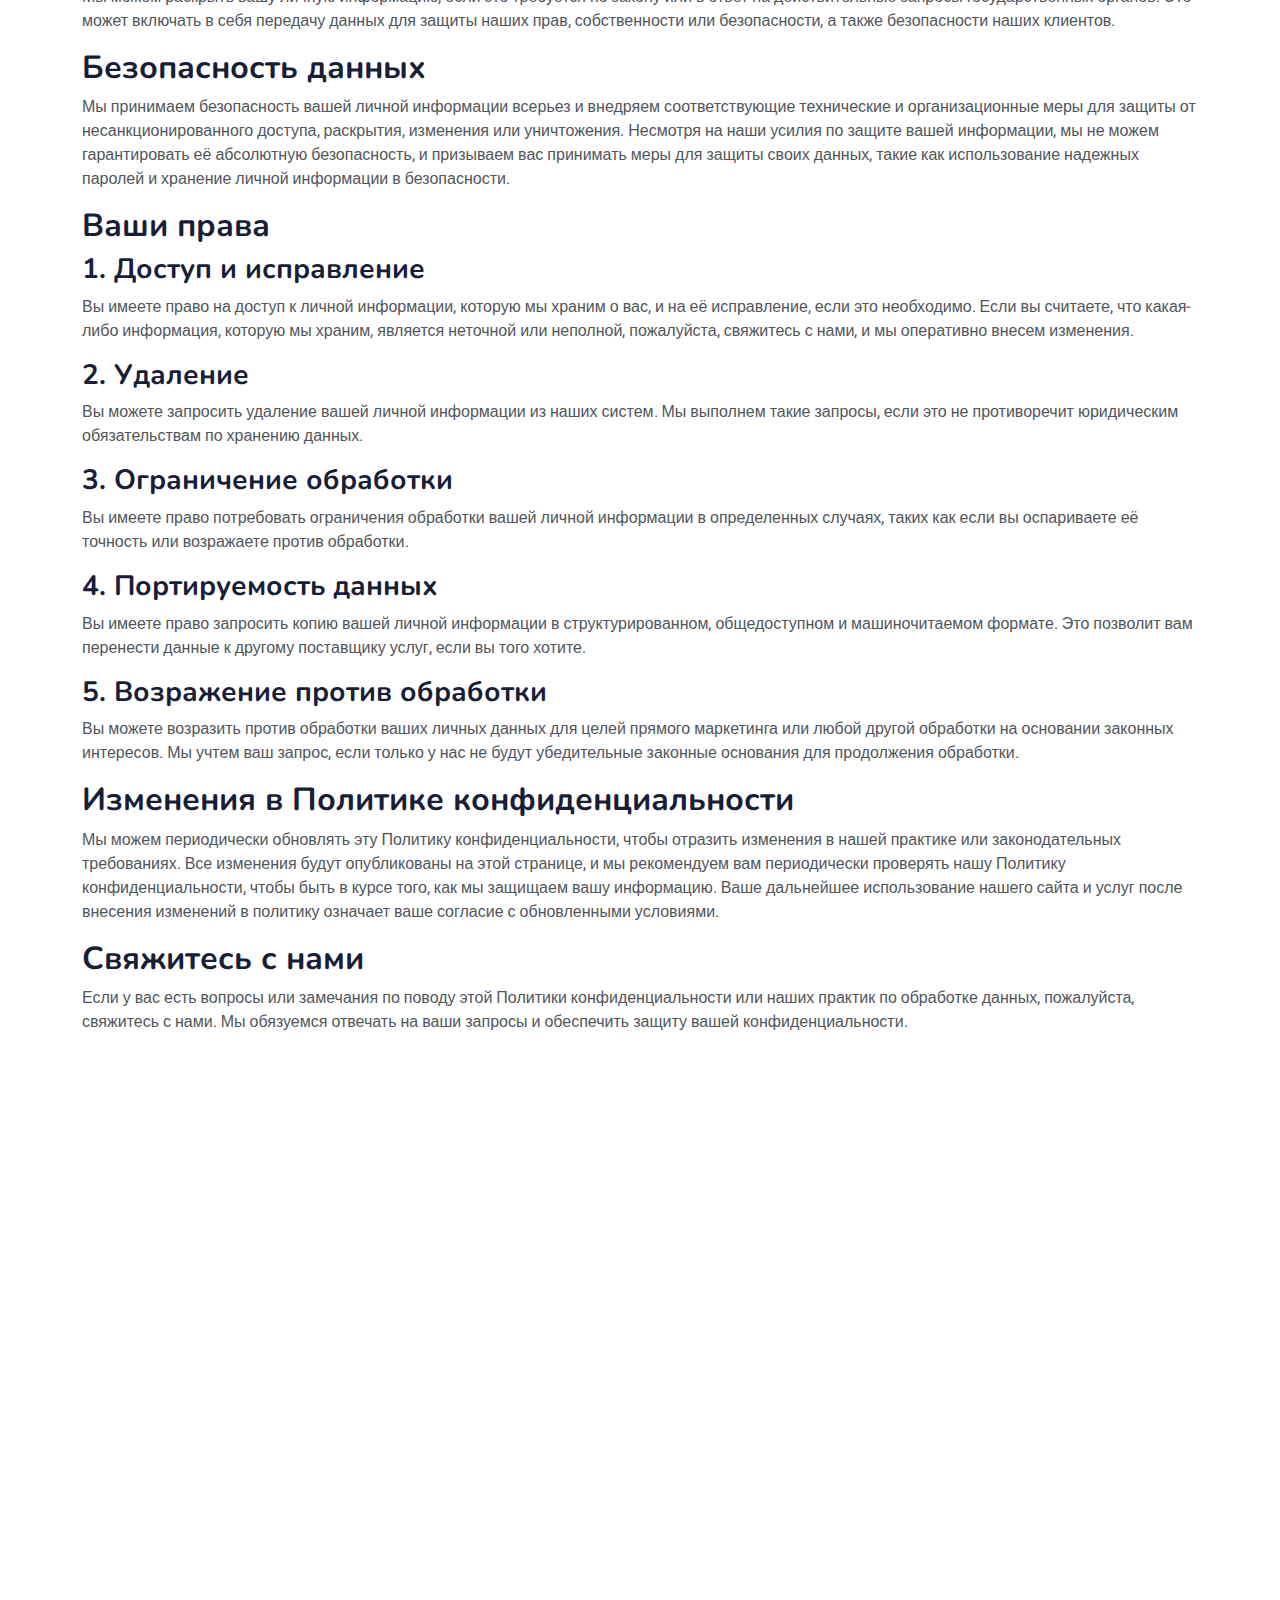
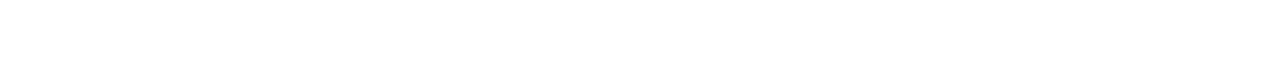
<file: privacy-policy.html>
<!DOCTYPE html>
<html lang="en">
    <head>
        <meta charset="utf-8" />
        <title>АналитикаKZ</title>
        <meta content="width=device-width, initial-scale=1.0" name="viewport" />
        <meta content="" name="keywords" />
        <meta content="" name="description" />

        <!-- Favicon -->
        <link href="img/favicon.ico" rel="icon" />

        <!-- Google Web Fonts -->
        <link rel="preconnect" href="https://fonts.googleapis.com" />
        <link rel="preconnect" href="https://fonts.gstatic.com" crossorigin />
        <link
            href="https://fonts.googleapis.com/css2?family=Heebo:wght@400;500;600&family=Nunito:wght@600;700;800&display=swap"
            rel="stylesheet"
        />

        <!-- Icon Font Stylesheet -->
        <link
            href="https://cdnjs.cloudflare.com/ajax/libs/font-awesome/5.10.0/css/all.min.css"
            rel="stylesheet"
        />
        <link
            href="https://cdn.jsdelivr.net/npm/bootstrap-icons@1.4.1/font/bootstrap-icons.css"
            rel="stylesheet"
        />

        <!-- Libraries Stylesheet -->
        <link href="lib/animate/animate.min.css" rel="stylesheet" />
        <link
            href="lib/owlcarousel/assets/owl.carousel.min.css"
            rel="stylesheet"
        />

        <!-- Customized Bootstrap Stylesheet -->
        <link href="css/bootstrap.min.css" rel="stylesheet" />

        <!-- Template Stylesheet -->
        <link href="css/style.css" rel="stylesheet" />
    </head>

    <body>
        <!-- Spinner Start -->
        <div
            id="spinner"
            class="show bg-white position-fixed translate-middle w-100 vh-100 top-50 start-50 d-flex align-items-center justify-content-center"
        >
            <div
                class="spinner-border text-primary"
                style="width: 3rem; height: 3rem"
                role="status"
            >
                <span class="sr-only">Loading...</span>
            </div>
        </div>
        <!-- Spinner End -->

        <!-- Navbar Start -->
        <nav
            class="navbar navbar-expand-lg bg-white navbar-light shadow sticky-top p-0"
        >
            <a
                href="index.html"
                class="navbar-brand d-flex align-items-center px-4 px-lg-5"
            >
                <h2 class="m-0 text-primary">АналитикаKZ</h2>
            </a>
            <button
                type="button"
                class="navbar-toggler me-4"
                data-bs-toggle="collapse"
                data-bs-target="#navbarCollapse"
            >
                <span class="navbar-toggler-icon"></span>
            </button>
            <div class="collapse navbar-collapse" id="navbarCollapse">
                <div class="navbar-nav ms-auto p-4 p-lg-0">
                    <a href="index.html" class="nav-item nav-link active"
                        >Главная</a
                    >
                    <a href="index.html#about" class="nav-item nav-link"
                        >О нас</a
                    >
                    <a href="index.html#service" class="nav-item nav-link"
                        >Услуги</a
                    >
                    <a href="index.html#team" class="nav-item nav-link"
                        >Команда</a
                    >
                    <a href="index.html#contact" class="nav-item nav-link"
                        >Контакты</a
                    >
                </div>
                <a
                    href="index.html#contact"
                    class="btn btn-primary py-4 px-lg-5 d-none d-lg-block"
                    >Связаться<i class="fa fa-arrow-right ms-3"></i
                ></a>
            </div>
        </nav>
        <!-- Navbar End -->
        <main>
            <article class="container additional-wrapper">
                <div class="page__content" style="padding: 20px 0px">
                    <h1>Политика конфиденциальности</h1>
                    <h2>Введение</h2>
                    <p>
                        Мы стремимся защитить конфиденциальность и безопасность
                        данных наших клиентов и посетителей. Настоящая Политика
                        конфиденциальности описывает, как мы собираем,
                        используем и защищаем вашу личную информацию при
                        взаимодействии с нашими новостями и аналитикой по
                        казахстанскому фондовому рынку. Используя наш сайт и
                        наши услуги, вы соглашаетесь с практиками, изложенными в
                        этой политике.
                    </p>

                    <h2>Информация, которую мы собираем</h2>
                    <h3>1. Личная информация</h3>
                    <p>
                        Когда вы взаимодействуете с нашими сервисами, мы можем
                        собирать личную информацию, такую как ваше имя,
                        контактные данные и любую другую информацию, которую вы
                        решите предоставить. Эта информация может быть собрана,
                        когда вы заполняете формы, подписываетесь на нашу
                        рассылку или общаетесь с нами по электронной почте или
                        другим каналам.
                    </p>

                    <h3>2. Данные о использовании</h3>
                    <p>
                        Мы можем собирать информацию о том, как вы используете
                        наш сайт и наши сервисы. Это включает такие данные, как
                        ваш IP-адрес, тип браузера, операционная система,
                        посещенные страницы и время вашего визита. Эти данные
                        помогают нам понять, как посетители взаимодействуют с
                        нашим сайтом, и позволяют нам улучшить наш контент и
                        анализ по казахстанскому фондовому рынку.
                    </p>

                    <h3>3. Cookies и аналогичные технологии</h3>
                    <p>
                        Наш сайт может использовать cookies и аналогичные
                        технологии для улучшения вашего опыта. Cookies — это
                        небольшие файлы данных, которые хранятся на вашем
                        устройстве и помогают нам запоминать ваши предпочтения и
                        понимать, как вы используете наш сайт. Вы можете
                        контролировать использование cookies через настройки
                        вашего браузера, но их отключение может повлиять на
                        возможность использовать некоторые функции сайта.
                    </p>

                    <h2>Как мы используем вашу информацию</h2>
                    <h3>1. Обеспечение и улучшение услуг</h3>
                    <p>
                        Мы используем вашу личную информацию для предоставления
                        и улучшения наших услуг. Это включает в себя ответы на
                        запросы, предоставление персонализированных решений и
                        адаптацию контента для удовлетворения ваших интересов в
                        области <strong>вложений в Казахстане</strong>,
                        <strong>покупки акций</strong> и других связанных
                        вопросов.
                    </p>

                    <h3>2. Коммуникация</h3>
                    <p>
                        Мы можем использовать вашу контактную информацию для
                        связи с вами по вопросам обновлений, новостей, рекламных
                        материалов и другой информации, связанной с нашими
                        аналитическими услугами по фондовому рынку Казахстана.
                        Вы можете отказаться от получения таких сообщений в
                        любой момент.
                    </p>

                    <h3>3. Аналитика и исследования</h3>
                    <p>
                        Мы используем данные о посещениях и cookies для анализа
                        тенденций, администрирования сайта, отслеживания
                        движения пользователей и сбора демографической
                        информации. Эта информация помогает нам улучшать
                        функциональность и контент нашего сайта, связанный с
                        <strong>вложениями в Казахстане</strong> и
                        <strong>покупкой акций</strong>.
                    </p>

                    <h3>4. Юридические обязательства</h3>
                    <p>
                        Мы можем использовать вашу информацию для соблюдения
                        юридических обязательств, разрешения споров и исполнения
                        наших соглашений. Это может включать в себя передачу
                        данных юридическим властям, если это требуется по
                        закону.
                    </p>

                    <h2>Раскрытие и передача информации</h2>
                    <h3>1. Сторонние поставщики услуг</h3>
                    <p>
                        Мы можем передавать вашу личную информацию сторонним
                        поставщикам услуг, которые помогают нам в управлении
                        сайтом, обслуживании клиентов или предоставлении услуг.
                        Эти поставщики обязаны сохранять конфиденциальность
                        вашей информации и не имеют права использовать её для
                        других целей.
                    </p>

                    <h3>2. Перенос бизнеса</h3>
                    <p>
                        В случае слияния, приобретения или продажи активов ваша
                        личная информация может быть передана
                        компании-приобретателю. Мы уведомим вас об изменениях и
                        предложим варианты по обработке вашей информации.
                    </p>

                    <h3>3. Юридические требования</h3>
                    <p>
                        Мы можем раскрыть вашу личную информацию, если это
                        требуется по закону или в ответ на действительные
                        запросы государственных органов. Это может включать в
                        себя передачу данных для защиты наших прав,
                        собственности или безопасности, а также безопасности
                        наших клиентов.
                    </p>

                    <h2>Безопасность данных</h2>
                    <p>
                        Мы принимаем безопасность вашей личной информации
                        всерьез и внедряем соответствующие технические и
                        организационные меры для защиты от несанкционированного
                        доступа, раскрытия, изменения или уничтожения. Несмотря
                        на наши усилия по защите вашей информации, мы не можем
                        гарантировать её абсолютную безопасность, и призываем
                        вас принимать меры для защиты своих данных, такие как
                        использование надежных паролей и хранение личной
                        информации в безопасности.
                    </p>

                    <h2>Ваши права</h2>
                    <h3>1. Доступ и исправление</h3>
                    <p>
                        Вы имеете право на доступ к личной информации, которую
                        мы храним о вас, и на её исправление, если это
                        необходимо. Если вы считаете, что какая-либо информация,
                        которую мы храним, является неточной или неполной,
                        пожалуйста, свяжитесь с нами, и мы оперативно внесем
                        изменения.
                    </p>

                    <h3>2. Удаление</h3>
                    <p>
                        Вы можете запросить удаление вашей личной информации из
                        наших систем. Мы выполнем такие запросы, если это не
                        противоречит юридическим обязательствам по хранению
                        данных.
                    </p>

                    <h3>3. Ограничение обработки</h3>
                    <p>
                        Вы имеете право потребовать ограничения обработки вашей
                        личной информации в определенных случаях, таких как если
                        вы оспариваете её точность или возражаете против
                        обработки.
                    </p>

                    <h3>4. Портируемость данных</h3>
                    <p>
                        Вы имеете право запросить копию вашей личной информации
                        в структурированном, общедоступном и машиночитаемом
                        формате. Это позволит вам перенести данные к другому
                        поставщику услуг, если вы того хотите.
                    </p>

                    <h3>5. Возражение против обработки</h3>
                    <p>
                        Вы можете возразить против обработки ваших личных данных
                        для целей прямого маркетинга или любой другой обработки
                        на основании законных интересов. Мы учтем ваш запрос,
                        если только у нас не будут убедительные законные
                        основания для продолжения обработки.
                    </p>

                    <h2>Изменения в Политике конфиденциальности</h2>
                    <p>
                        Мы можем периодически обновлять эту Политику
                        конфиденциальности, чтобы отразить изменения в нашей
                        практике или законодательных требованиях. Все изменения
                        будут опубликованы на этой странице, и мы рекомендуем
                        вам периодически проверять нашу Политику
                        конфиденциальности, чтобы быть в курсе того, как мы
                        защищаем вашу информацию. Ваше дальнейшее использование
                        нашего сайта и услуг после внесения изменений в политику
                        означает ваше согласие с обновленными условиями.
                    </p>

                    <h2>Свяжитесь с нами</h2>
                    <p>
                        Если у вас есть вопросы или замечания по поводу этой
                        Политики конфиденциальности или наших практик по
                        обработке данных, пожалуйста, свяжитесь с нами. Мы
                        обязуемся отвечать на ваши запросы и обеспечить защиту
                        вашей конфиденциальности.
                    </p>
                </div>
            </article>
        </main>

        <div
            class="container-fluid bg-dark text-light footer pt-5 mt-5 wow fadeIn"
            data-wow-delay="0.1s"
        >
            <div class="container py-5">
                <div class="row g-5">
                    <div class="col-lg-4 col-md-6">
                        <h4 class="text-white mb-3">АналитикаKZ</h4>
                        <p>
                            Оставайтесь в курсе последних новостей и аналитики о
                            фондовом рынке Казахстана. Наша команда
                            предоставляет инсайты о
                            <strong>инвестициях</strong>,
                            <strong>покупке акций</strong>, и долгосрочных
                            <strong>вложениях в Казахстане</strong>. Узнайте
                            больше о ключевых рыночных тенденциях и
                            возможностях.
                        </p>
                    </div>
                    <div class="col-lg-4 col-md-6">
                        <h4 class="text-white mb-3">Быстрые ссылки</h4>
                        <a class="btn btn-link" href="index.html">Главная</a>
                        <a class="btn btn-link" href="index.html#about"
                            >О нас</a
                        >
                        <a class="btn btn-link" href="index.html#contact"
                            >Контакты</a
                        >
                        <a class="btn btn-link" href="privacy-policy.html"
                            >Политика конфиденциальности</a
                        >
                        <a class="btn btn-link" href="terms-of-use.html"
                            >Условия использования</a
                        >
                    </div>
                    <div class="col-lg-4 col-md-6">
                        <h4 class="text-white mb-3">Контакты</h4>
                        <p class="mb-2">
                            <i class="fa fa-map-marker-alt me-3"></i> улица
                            Амангельды 59-61, Алматы 050000, Казахстан
                        </p>
                        <p class="mb-2">
                            <i class="fa fa-phone-alt me-3"></i> +77272598888
                        </p>
                        <p class="mb-2">
                            <i class="fa fa-envelope me-3"></i>
                            kz_analitics@gmail.com
                        </p>
                    </div>
                </div>
                <p>
                    Инвестирование на казахстанском фондовом рынке связано с
                    рядом рисков, которые необходимо учитывать при принятии
                    решений о вложениях в Казахстане и покупке акций.
                    Экономическая нестабильность является одним из основных
                    факторов, который может существенно повлиять на стоимость
                    активов. Казахстан, как развивающаяся экономика, подвержен
                    политическим и экономическим изменениям, которые могут
                    привести к колебаниям на фондовом рынке. Инвесторы должны
                    быть готовы к возможным изменениям в валютном курсе, а также
                    к последствиям экономических кризисов, что требует гибкости
                    и осторожности. Еще одним значительным риском является
                    низкая ликвидность акций на казахстанском рынке. В отличие
                    от более развитых рынков, где можно быстро продать активы,
                    на казахстанской бирже уровень ликвидности может быть
                    недостаточно высоким. Это создаёт риски, связанные с
                    трудностью реализации активов в нужный момент по выгодной
                    цене.
                </p>
            </div>
        </div>
        <!-- Footer End -->

        <!-- Cookie banner -->
        <div class="cookie-wrapper show">
            <div>
                <i class="bx bx-cookie"></i>
                <h2 style="text-align: center">
                    Согласие на использование файлов cookie
                </h2>
            </div>
            <div class="data">
                <p>
                    Этот сайт использует файлы cookie, чтобы предоставить вам
                    лучший опыт работы на сайте.
                    <a href="#">Узнать больше...</a>
                </p>
            </div>
            <div class="buttons">
                <button class="cookie-button" id="acceptBtn">Принять</button>
                <button class="cookie-button" id="declineBtn">Отклонить</button>
            </div>
        </div>
        <!-- End Cookie banner -->

        <!-- Back to Top -->
        <a href="#" class="btn btn-lg btn-primary btn-lg-square back-to-top"
            ><i class="bi bi-arrow-up"></i
        ></a>

        <!-- JavaScript Libraries -->
        <script src="https://code.jquery.com/jquery-3.4.1.min.js"></script>
        <script src="https://cdn.jsdelivr.net/npm/bootstrap@5.0.0/dist/js/bootstrap.bundle.min.js"></script>
        <script src="lib/wow/wow.min.js"></script>
        <script src="lib/easing/easing.min.js"></script>
        <script src="lib/waypoints/waypoints.min.js"></script>
        <script src="lib/owlcarousel/owl.carousel.min.js"></script>

        <!-- Template Javascript -->
        <script src="js/main.js"></script>
        <script src="js/cookiebanner.js"></script>
    </body>
</html>
</file>
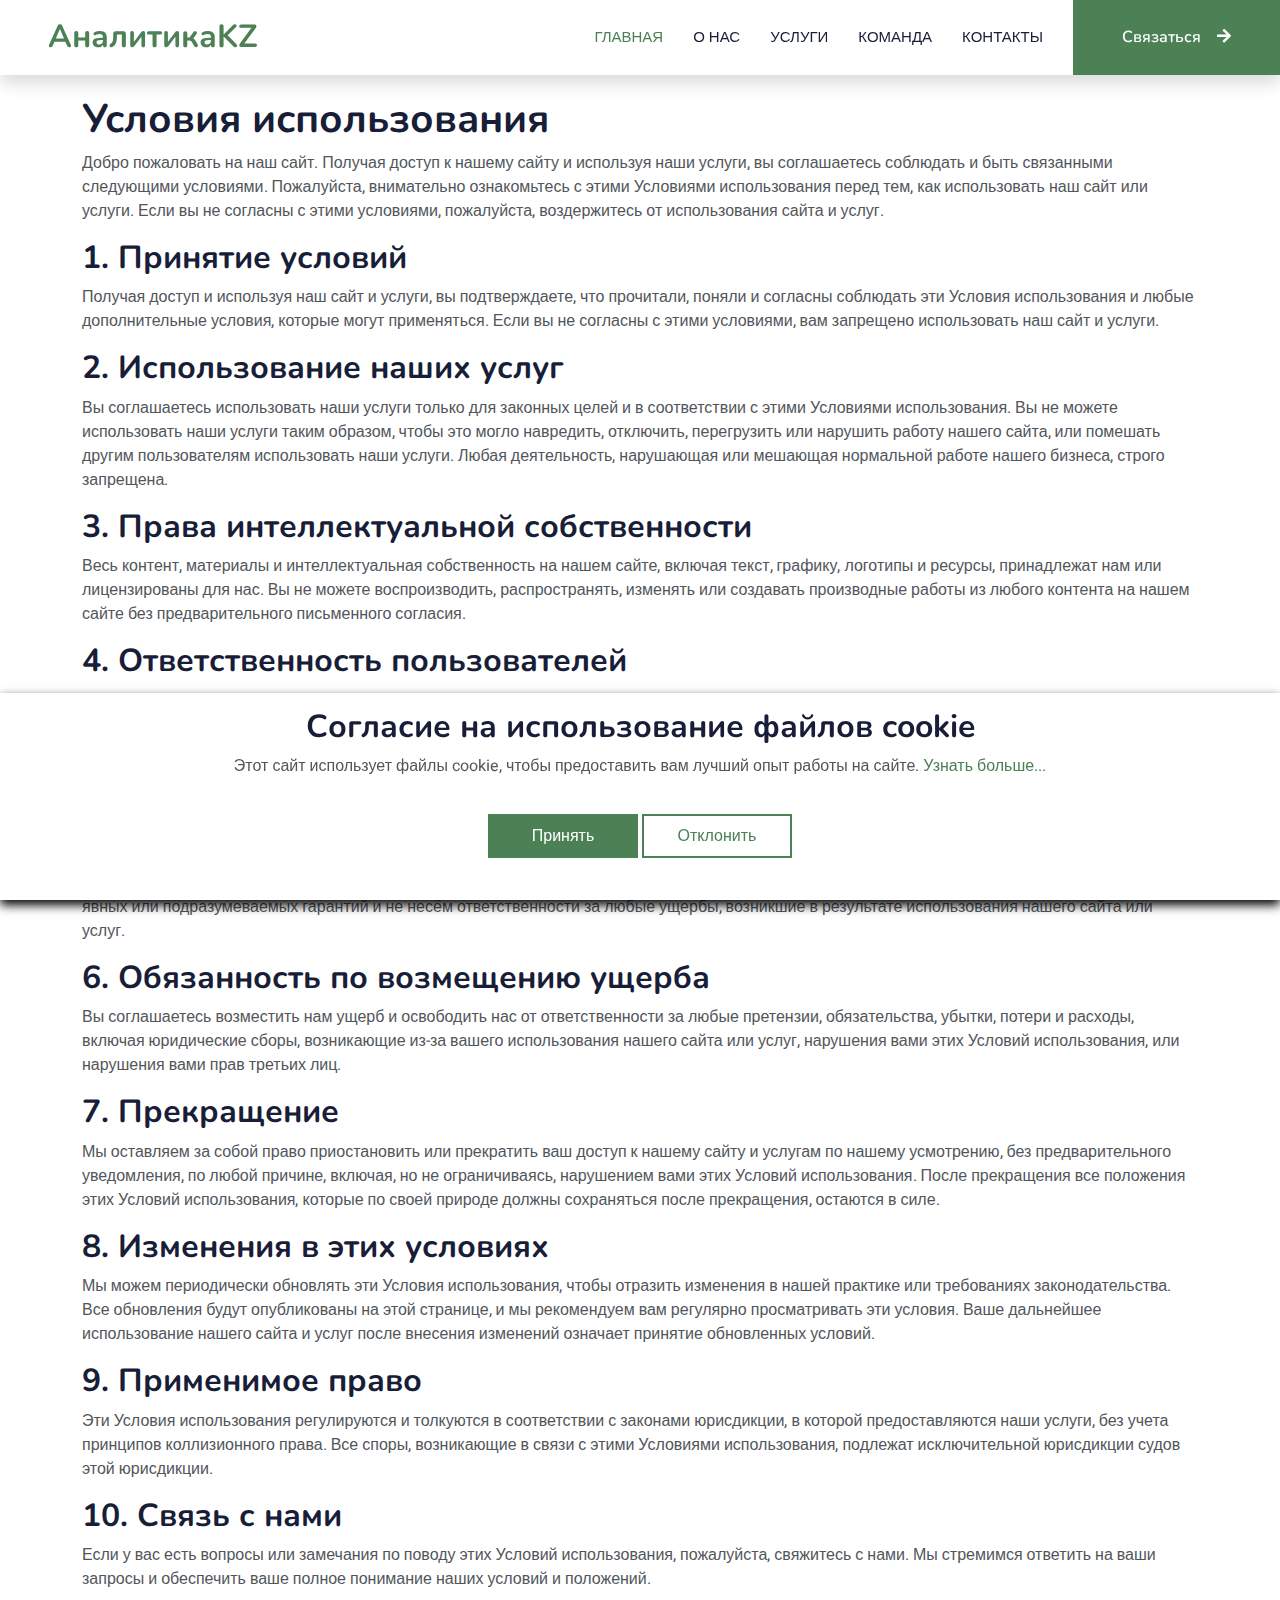
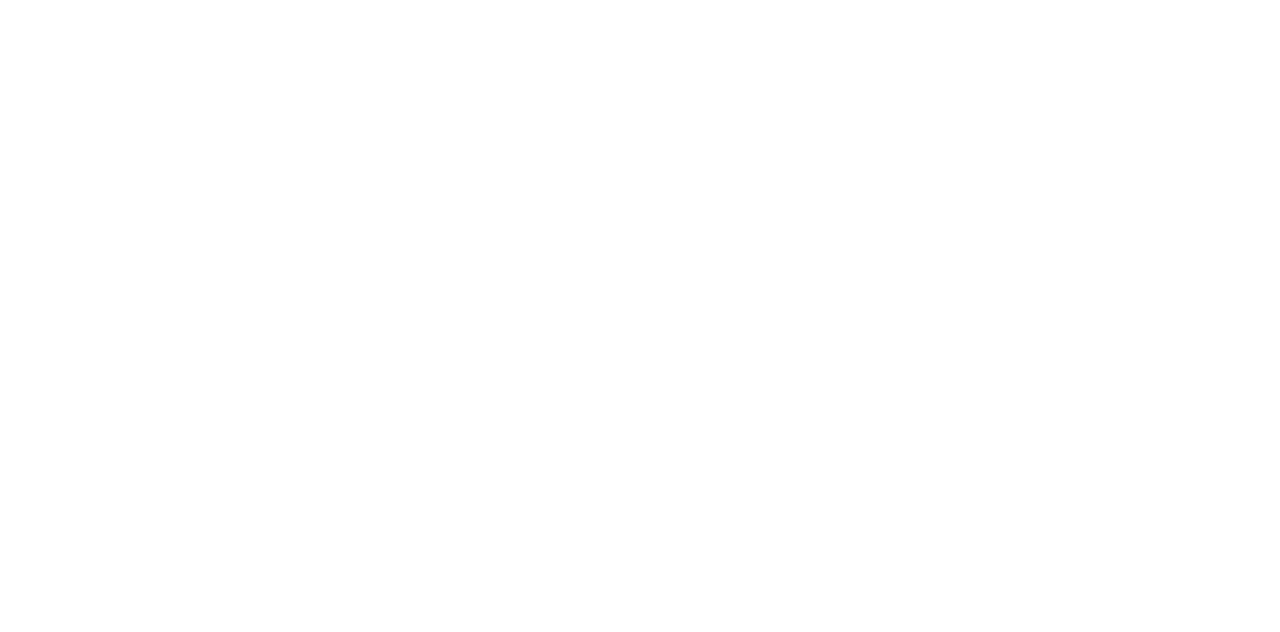
<file: terms-of-use.html>
<!DOCTYPE html>
<html lang="en">
    <head>
        <meta charset="utf-8" />
        <title>АналитикаKZ</title>
        <meta content="width=device-width, initial-scale=1.0" name="viewport" />
        <meta content="" name="keywords" />
        <meta content="" name="description" />

        <!-- Favicon -->
        <link href="img/favicon.ico" rel="icon" />

        <!-- Google Web Fonts -->
        <link rel="preconnect" href="https://fonts.googleapis.com" />
        <link rel="preconnect" href="https://fonts.gstatic.com" crossorigin />
        <link
            href="https://fonts.googleapis.com/css2?family=Heebo:wght@400;500;600&family=Nunito:wght@600;700;800&display=swap"
            rel="stylesheet"
        />

        <!-- Icon Font Stylesheet -->
        <link
            href="https://cdnjs.cloudflare.com/ajax/libs/font-awesome/5.10.0/css/all.min.css"
            rel="stylesheet"
        />
        <link
            href="https://cdn.jsdelivr.net/npm/bootstrap-icons@1.4.1/font/bootstrap-icons.css"
            rel="stylesheet"
        />

        <!-- Libraries Stylesheet -->
        <link href="lib/animate/animate.min.css" rel="stylesheet" />
        <link
            href="lib/owlcarousel/assets/owl.carousel.min.css"
            rel="stylesheet"
        />

        <!-- Customized Bootstrap Stylesheet -->
        <link href="css/bootstrap.min.css" rel="stylesheet" />

        <!-- Template Stylesheet -->
        <link href="css/style.css" rel="stylesheet" />
    </head>

    <body>
        <!-- Spinner Start -->
        <div
            id="spinner"
            class="show bg-white position-fixed translate-middle w-100 vh-100 top-50 start-50 d-flex align-items-center justify-content-center"
        >
            <div
                class="spinner-border text-primary"
                style="width: 3rem; height: 3rem"
                role="status"
            >
                <span class="sr-only">Loading...</span>
            </div>
        </div>
        <!-- Spinner End -->

        <!-- Navbar Start -->
        <nav
            class="navbar navbar-expand-lg bg-white navbar-light shadow sticky-top p-0"
        >
            <a
                href="index.html"
                class="navbar-brand d-flex align-items-center px-4 px-lg-5"
            >
                <h2 class="m-0 text-primary">АналитикаKZ</h2>
            </a>
            <button
                type="button"
                class="navbar-toggler me-4"
                data-bs-toggle="collapse"
                data-bs-target="#navbarCollapse"
            >
                <span class="navbar-toggler-icon"></span>
            </button>
            <div class="collapse navbar-collapse" id="navbarCollapse">
                <div class="navbar-nav ms-auto p-4 p-lg-0">
                    <a href="index.html" class="nav-item nav-link active"
                        >Главная</a
                    >
                    <a href="index.html#about" class="nav-item nav-link"
                        >О нас</a
                    >
                    <a href="index.html#service" class="nav-item nav-link"
                        >Услуги</a
                    >
                    <a href="index.html#team" class="nav-item nav-link"
                        >Команда</a
                    >
                    <a href="index.html#contact" class="nav-item nav-link"
                        >Контакты</a
                    >
                </div>
                <a
                    href="index.html#contact"
                    class="btn btn-primary py-4 px-lg-5 d-none d-lg-block"
                    >Связаться<i class="fa fa-arrow-right ms-3"></i
                ></a>
            </div>
        </nav>
        <!-- Navbar End -->
        <main>
            <article class="container additional-wrapper">
                <div class="page__content" style="padding: 20px 0px">
                    <h1>Условия использования</h1>
                    <p>
                        Добро пожаловать на наш сайт. Получая доступ к нашему
                        сайту и используя наши услуги, вы соглашаетесь соблюдать
                        и быть связанными следующими условиями. Пожалуйста,
                        внимательно ознакомьтесь с этими Условиями использования
                        перед тем, как использовать наш сайт или услуги. Если вы
                        не согласны с этими условиями, пожалуйста, воздержитесь
                        от использования сайта и услуг.
                    </p>

                    <h2>1. Принятие условий</h2>
                    <p>
                        Получая доступ и используя наш сайт и услуги, вы
                        подтверждаете, что прочитали, поняли и согласны
                        соблюдать эти Условия использования и любые
                        дополнительные условия, которые могут применяться. Если
                        вы не согласны с этими условиями, вам запрещено
                        использовать наш сайт и услуги.
                    </p>

                    <h2>2. Использование наших услуг</h2>
                    <p>
                        Вы соглашаетесь использовать наши услуги только для
                        законных целей и в соответствии с этими Условиями
                        использования. Вы не можете использовать наши услуги
                        таким образом, чтобы это могло навредить, отключить,
                        перегрузить или нарушить работу нашего сайта, или
                        помешать другим пользователям использовать наши услуги.
                        Любая деятельность, нарушающая или мешающая нормальной
                        работе нашего бизнеса, строго запрещена.
                    </p>

                    <h2>3. Права интеллектуальной собственности</h2>
                    <p>
                        Весь контент, материалы и интеллектуальная собственность
                        на нашем сайте, включая текст, графику, логотипы и
                        ресурсы, принадлежат нам или лицензированы для нас. Вы
                        не можете воспроизводить, распространять, изменять или
                        создавать производные работы из любого контента на нашем
                        сайте без предварительного письменного согласия.
                    </p>

                    <h2>4. Ответственность пользователей</h2>
                    <p>
                        Как пользователь нашего сайта, вы несете ответственность
                        за сохранение конфиденциальности информации о своей
                        учетной записи и всех действиях, происходящих под вашей
                        учетной записью. Вы соглашаетесь немедленно сообщить нам
                        о любом несанкционированном доступе или нарушении
                        безопасности. Мы не несём ответственности за любые
                        потери или убытки, возникшие в результате вашего
                        несоответствующего обращения с информацией о вашей
                        учетной записи.
                    </p>

                    <h2>
                        5. Отказ от ответственности и ограничение
                        ответственности
                    </h2>
                    <p>
                        Наш сайт и услуги предоставляются "как есть" и "в
                        зависимости от доступности". Мы не даем никаких гарантий
                        или заявлений относительно доступности или надежности
                        нашего сайта, а также точности контента. В максимальной
                        степени, разрешенной законом, мы отказываемся от всех
                        явных или подразумеваемых гарантий и не несём
                        ответственности за любые ущербы, возникшие в результате
                        использования нашего сайта или услуг.
                    </p>

                    <h2>6. Обязанность по возмещению ущерба</h2>
                    <p>
                        Вы соглашаетесь возместить нам ущерб и освободить нас от
                        ответственности за любые претензии, обязательства,
                        убытки, потери и расходы, включая юридические сборы,
                        возникающие из-за вашего использования нашего сайта или
                        услуг, нарушения вами этих Условий использования, или
                        нарушения вами прав третьих лиц.
                    </p>

                    <h2>7. Прекращение</h2>
                    <p>
                        Мы оставляем за собой право приостановить или прекратить
                        ваш доступ к нашему сайту и услугам по нашему
                        усмотрению, без предварительного уведомления, по любой
                        причине, включая, но не ограничиваясь, нарушением вами
                        этих Условий использования. После прекращения все
                        положения этих Условий использования, которые по своей
                        природе должны сохраняться после прекращения, остаются в
                        силе.
                    </p>

                    <h2>8. Изменения в этих условиях</h2>
                    <p>
                        Мы можем периодически обновлять эти Условия
                        использования, чтобы отразить изменения в нашей практике
                        или требованиях законодательства. Все обновления будут
                        опубликованы на этой странице, и мы рекомендуем вам
                        регулярно просматривать эти условия. Ваше дальнейшее
                        использование нашего сайта и услуг после внесения
                        изменений означает принятие обновленных условий.
                    </p>

                    <h2>9. Применимое право</h2>
                    <p>
                        Эти Условия использования регулируются и толкуются в
                        соответствии с законами юрисдикции, в которой
                        предоставляются наши услуги, без учета принципов
                        коллизионного права. Все споры, возникающие в связи с
                        этими Условиями использования, подлежат исключительной
                        юрисдикции судов этой юрисдикции.
                    </p>

                    <h2>10. Связь с нами</h2>
                    <p>
                        Если у вас есть вопросы или замечания по поводу этих
                        Условий использования, пожалуйста, свяжитесь с нами. Мы
                        стремимся ответить на ваши запросы и обеспечить ваше
                        полное понимание наших условий и положений.
                    </p>
                </div>
            </article>
        </main>

        <div
            class="container-fluid bg-dark text-light footer pt-5 mt-5 wow fadeIn"
            data-wow-delay="0.1s"
        >
            <div class="container py-5">
                <div class="row g-5">
                    <div class="col-lg-4 col-md-6">
                        <h4 class="text-white mb-3">АналитикаKZ</h4>
                        <p>
                            Оставайтесь в курсе последних новостей и аналитики о
                            фондовом рынке Казахстана. Наша команда
                            предоставляет инсайты о
                            <strong>инвестициях</strong>,
                            <strong>покупке акций</strong>, и долгосрочных
                            <strong>вложениях в Казахстане</strong>. Узнайте
                            больше о ключевых рыночных тенденциях и
                            возможностях.
                        </p>
                    </div>
                    <div class="col-lg-4 col-md-6">
                        <h4 class="text-white mb-3">Быстрые ссылки</h4>
                        <a class="btn btn-link" href="index.html">Главная</a>
                        <a class="btn btn-link" href="index.html#about"
                            >О нас</a
                        >
                        <a class="btn btn-link" href="index.html#contact"
                            >Контакты</a
                        >
                        <a class="btn btn-link" href="privacy-policy.html"
                            >Политика конфиденциальности</a
                        >
                        <a class="btn btn-link" href="terms-of-use.html"
                            >Условия использования</a
                        >
                    </div>
                    <div class="col-lg-4 col-md-6">
                        <h4 class="text-white mb-3">Контакты</h4>
                        <p class="mb-2">
                            <i class="fa fa-map-marker-alt me-3"></i> улица
                            Амангельды 59-61, Алматы 050000, Казахстан
                        </p>
                        <p class="mb-2">
                            <i class="fa fa-phone-alt me-3"></i> +77272598888
                        </p>
                        <p class="mb-2">
                            <i class="fa fa-envelope me-3"></i>
                            kz_analitics@gmail.com
                        </p>
                    </div>
                </div>
                <p>
                    Инвестирование на казахстанском фондовом рынке связано с
                    рядом рисков, которые необходимо учитывать при принятии
                    решений о вложениях в Казахстане и покупке акций.
                    Экономическая нестабильность является одним из основных
                    факторов, который может существенно повлиять на стоимость
                    активов. Казахстан, как развивающаяся экономика, подвержен
                    политическим и экономическим изменениям, которые могут
                    привести к колебаниям на фондовом рынке. Инвесторы должны
                    быть готовы к возможным изменениям в валютном курсе, а также
                    к последствиям экономических кризисов, что требует гибкости
                    и осторожности. Еще одним значительным риском является
                    низкая ликвидность акций на казахстанском рынке. В отличие
                    от более развитых рынков, где можно быстро продать активы,
                    на казахстанской бирже уровень ликвидности может быть
                    недостаточно высоким. Это создаёт риски, связанные с
                    трудностью реализации активов в нужный момент по выгодной
                    цене.
                </p>
            </div>
        </div>
        <!-- Footer End -->

        <!-- Cookie banner -->
        <div class="cookie-wrapper show">
            <div>
                <i class="bx bx-cookie"></i>
                <h2 style="text-align: center">
                    Согласие на использование файлов cookie
                </h2>
            </div>
            <div class="data">
                <p>
                    Этот сайт использует файлы cookie, чтобы предоставить вам
                    лучший опыт работы на сайте.
                    <a href="#">Узнать больше...</a>
                </p>
            </div>
            <div class="buttons">
                <button class="cookie-button" id="acceptBtn">Принять</button>
                <button class="cookie-button" id="declineBtn">Отклонить</button>
            </div>
        </div>
        <!-- End Cookie banner -->

        <!-- Back to Top -->
        <a href="#" class="btn btn-lg btn-primary btn-lg-square back-to-top"
            ><i class="bi bi-arrow-up"></i
        ></a>

        <!-- JavaScript Libraries -->
        <script src="https://code.jquery.com/jquery-3.4.1.min.js"></script>
        <script src="https://cdn.jsdelivr.net/npm/bootstrap@5.0.0/dist/js/bootstrap.bundle.min.js"></script>
        <script src="lib/wow/wow.min.js"></script>
        <script src="lib/easing/easing.min.js"></script>
        <script src="lib/waypoints/waypoints.min.js"></script>
        <script src="lib/owlcarousel/owl.carousel.min.js"></script>

        <!-- Template Javascript -->
        <script src="js/main.js"></script>
        <script src="js/cookiebanner.js"></script>
    </body>
</html>
</file>
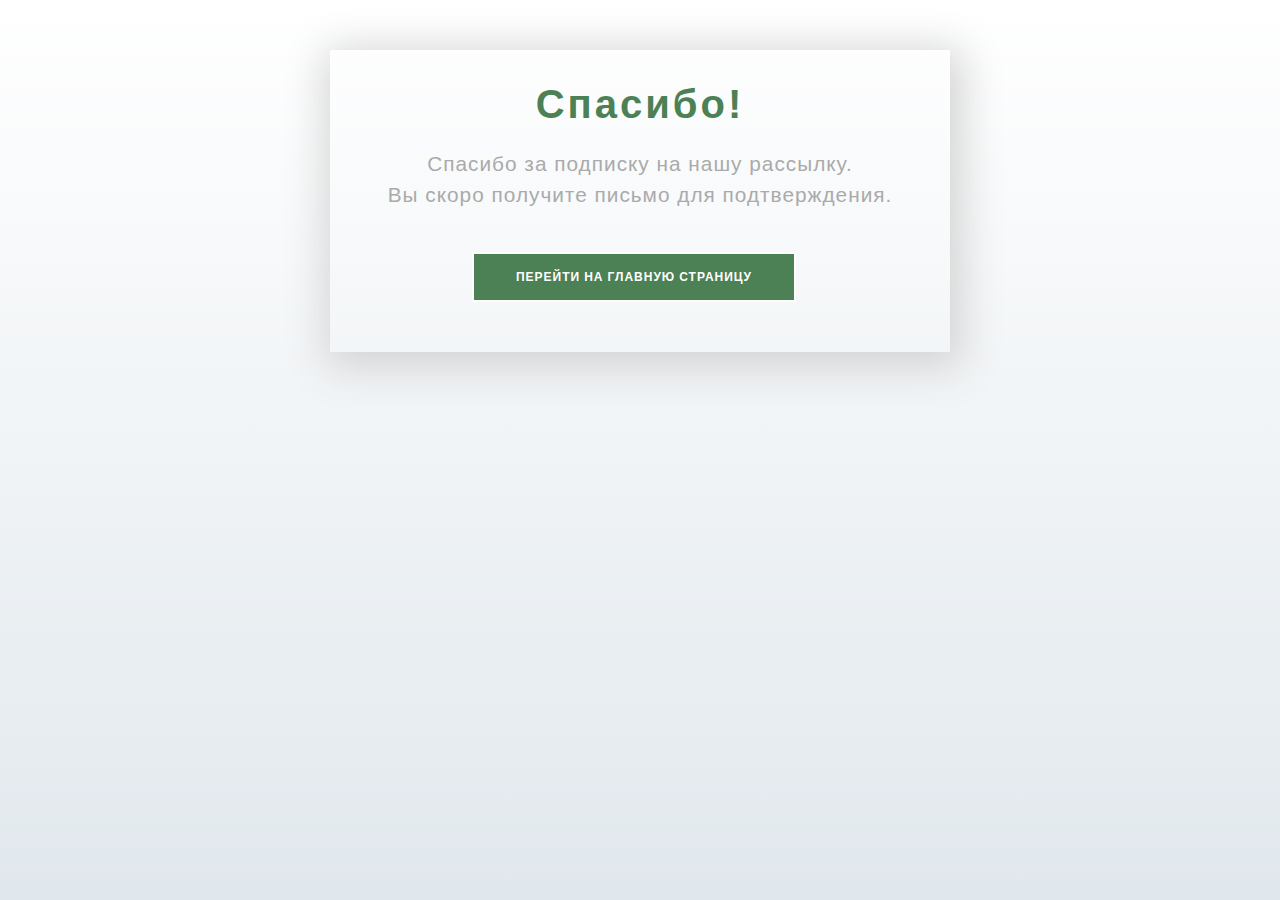
<file: thanks.html>
<!DOCTYPE html>
<html lang="en">
    <head>
        <meta charset="utf-8" />
        <title>АналитикаKZ</title>
        <meta content="width=device-width, initial-scale=1.0" name="viewport" />
        <meta content="" name="keywords" />
        <meta content="" name="description" />

        <!-- Favicon -->
        <link href="img/favicon.ico" rel="icon" />

        <!-- Google Web Fonts -->
        <link rel="preconnect" href="https://fonts.googleapis.com" />
        <link rel="preconnect" href="https://fonts.gstatic.com" crossorigin />
        <link
            href="https://fonts.googleapis.com/css2?family=Heebo:wght@400;500;600&family=Nunito:wght@600;700;800&display=swap"
            rel="stylesheet"
        />

        <!-- Icon Font Stylesheet -->
        <link
            href="https://cdnjs.cloudflare.com/ajax/libs/font-awesome/5.10.0/css/all.min.css"
            rel="stylesheet"
        />
        <link
            href="https://cdn.jsdelivr.net/npm/bootstrap-icons@1.4.1/font/bootstrap-icons.css"
            rel="stylesheet"
        />

        <!-- Libraries Stylesheet -->
        <link href="lib/animate/animate.min.css" rel="stylesheet" />
        <link
            href="lib/owlcarousel/assets/owl.carousel.min.css"
            rel="stylesheet"
        />

        <!-- Customized Bootstrap Stylesheet -->
        <link href="css/bootstrap.min.css" rel="stylesheet" />

        <!-- Template Stylesheet -->
        <link href="css/style.css" rel="stylesheet" />
        <link href="css/thanks.css" rel="stylesheet" />
    </head>
    <body>
        <div class="content">
            <div class="wrapper-1">
                <div class="wrapper-2">
                    <h1>Спасибо!</h1>
                    <p>Спасибо за подписку на нашу рассылку.</p>
                    <p>Вы скоро получите письмо для подтверждения.</p>
                    <a href="index.html">
                        <button class="go-home">
                            Перейти на главную страницу
                        </button>
                    </a>
                </div>
            </div>
        </div>
    </body>
</html>
</file>
<file: css/style.css>
/********** Template CSS **********/
:root {
    --primary: #4c8055;
    --light: #f0fbfc;
    --dark: #181d38;
}

.fw-medium {
    font-weight: 600 !important;
}

.fw-semi-bold {
    font-weight: 700 !important;
}

.back-to-top {
    position: fixed;
    display: none;
    right: 45px;
    bottom: 45px;
    z-index: 99;
}

/*** Spinner ***/
#spinner {
    opacity: 0;
    visibility: hidden;
    transition: opacity 0.5s ease-out, visibility 0s linear 0.5s;
    z-index: 99999;
}

#spinner.show {
    transition: opacity 0.5s ease-out, visibility 0s linear 0s;
    visibility: visible;
    opacity: 1;
}

/*** Button ***/
.btn {
    font-family: 'Nunito', sans-serif;
    font-weight: 600;
    transition: 0.5s;
}

.btn.btn-primary,
.btn.btn-secondary {
    color: #ffffff;
}

.btn-square {
    width: 38px;
    height: 38px;
}

.btn-sm-square {
    width: 32px;
    height: 32px;
}

.btn-lg-square {
    width: 48px;
    height: 48px;
}

.btn-square,
.btn-sm-square,
.btn-lg-square {
    padding: 0;
    display: flex;
    align-items: center;
    justify-content: center;
    font-weight: normal;
    border-radius: 0px;
}

/*** Navbar ***/
.navbar .dropdown-toggle::after {
    border: none;
    content: '\f107';
    font-family: 'Font Awesome 5 Free';
    font-weight: 900;
    vertical-align: middle;
    margin-left: 8px;
}

.navbar-light .navbar-nav .nav-link {
    margin-right: 30px;
    padding: 25px 0;
    color: #ffffff;
    font-size: 15px;
    text-transform: uppercase;
    outline: none;
}

.navbar-light .navbar-nav .nav-link:hover,
.navbar-light .navbar-nav .nav-link.active {
    color: var(--primary);
}

@media (max-width: 991.98px) {
    .navbar-light .navbar-nav .nav-link {
        margin-right: 0;
        padding: 10px 0;
    }

    .navbar-light .navbar-nav {
        border-top: 1px solid #eeeeee;
    }
}

.navbar-light .navbar-brand,
.navbar-light a.btn {
    height: 75px;
}

.navbar-light .navbar-nav .nav-link {
    color: var(--dark);
    font-weight: 500;
}

.navbar-light.sticky-top {
    top: -100px;
    transition: 0.5s;
}

@media (min-width: 992px) {
    .navbar .nav-item .dropdown-menu {
        display: block;
        margin-top: 0;
        opacity: 0;
        visibility: hidden;
        transition: 0.5s;
    }

    .navbar .dropdown-menu.fade-down {
        top: 100%;
        transform: rotateX(-75deg);
        transform-origin: 0% 0%;
    }

    .navbar .nav-item:hover .dropdown-menu {
        top: 100%;
        transform: rotateX(0deg);
        visibility: visible;
        transition: 0.5s;
        opacity: 1;
    }
}

/*** Header carousel ***/
@media (max-width: 768px) {
    .header-carousel .owl-carousel-item {
        position: relative;
        min-height: 500px;
    }

    .header-carousel .owl-carousel-item img {
        position: absolute;
        width: 100%;
        height: 100%;
        object-fit: cover;
    }
}

.header-carousel .owl-nav {
    position: absolute;
    top: 50%;
    right: 8%;
    transform: translateY(-50%);
    display: flex;
    flex-direction: column;
}

.header-carousel .owl-nav .owl-prev,
.header-carousel .owl-nav .owl-next {
    margin: 7px 0;
    width: 45px;
    height: 45px;
    display: flex;
    align-items: center;
    justify-content: center;
    color: #ffffff;
    background: transparent;
    border: 1px solid #ffffff;
    font-size: 22px;
    transition: 0.5s;
}

.header-carousel .owl-nav .owl-prev:hover,
.header-carousel .owl-nav .owl-next:hover {
    background: var(--primary);
    border-color: var(--primary);
}

.page-header {
    background: linear-gradient(rgba(24, 29, 56, 0.7), rgba(24, 29, 56, 0.7)),
        url(../img/carousel-1.jpg);
    background-position: center center;
    background-repeat: no-repeat;
    background-size: cover;
}

.page-header-inner {
    background: rgba(15, 23, 43, 0.7);
}

.breadcrumb-item + .breadcrumb-item::before {
    color: var(--light);
}

/*** Section Title ***/
.section-title {
    position: relative;
    display: inline-block;
    text-transform: uppercase;
}

.section-title::before {
    position: absolute;
    content: '';
    width: calc(100% + 80px);
    height: 2px;
    top: 4px;
    left: -40px;
    background: var(--primary);
    z-index: -1;
}

.section-title::after {
    position: absolute;
    content: '';
    width: calc(100% + 120px);
    height: 2px;
    bottom: 5px;
    left: -60px;
    background: var(--primary);
    z-index: -1;
}

.section-title.text-start::before {
    width: calc(100% + 40px);
    left: 0;
}

.section-title.text-start::after {
    width: calc(100% + 60px);
    left: 0;
}

/*** Service ***/
.service-item {
    background: var(--light);
    transition: 0.5s;
}

.service-item:hover {
    margin-top: -10px;
    background: var(--primary);
}

.service-item * {
    transition: 0.5s;
}

.service-item:hover * {
    color: var(--light) !important;
}

/*** Categories & Courses ***/
.category img,
.course-item img {
    transition: 0.5s;
}

.category img {
    height: 400px;
    object-fit: cover;
    width: 100%;
}

.category a:hover img,
.course-item:hover img {
    transform: scale(1.1);
}

/*** Team ***/
.team-item img {
    transition: 0.5s;
}

.team-item:hover img {
    transform: scale(1.1);
}

/*** Testimonial ***/
.testimonial-carousel::before {
    position: absolute;
    content: '';
    top: 0;
    left: 0;
    height: 100%;
    width: 0;
    background: linear-gradient(
        to right,
        rgba(255, 255, 255, 1) 0%,
        rgba(255, 255, 255, 0) 100%
    );
    z-index: 1;
}

.testimonial-carousel::after {
    position: absolute;
    content: '';
    top: 0;
    right: 0;
    height: 100%;
    width: 0;
    background: linear-gradient(
        to left,
        rgba(255, 255, 255, 1) 0%,
        rgba(255, 255, 255, 0) 100%
    );
    z-index: 1;
}

@media (min-width: 768px) {
    .testimonial-carousel::before,
    .testimonial-carousel::after {
        width: 200px;
    }
}

@media (min-width: 992px) {
    .testimonial-carousel::before,
    .testimonial-carousel::after {
        width: 300px;
    }
}

.testimonial-carousel .owl-item .testimonial-text,
.testimonial-carousel .owl-item.center .testimonial-text * {
    transition: 0.5s;
}

.testimonial-carousel .owl-item.center .testimonial-text {
    background: var(--primary) !important;
}

.testimonial-carousel .owl-item.center .testimonial-text * {
    color: #ffffff !important;
}

.testimonial-carousel .owl-dots {
    margin-top: 24px;
    display: flex;
    align-items: flex-end;
    justify-content: center;
}

.testimonial-carousel .owl-dot {
    position: relative;
    display: inline-block;
    margin: 0 5px;
    width: 15px;
    height: 15px;
    border: 1px solid #cccccc;
    transition: 0.5s;
}

.testimonial-carousel .owl-dot.active {
    background: var(--primary);
    border-color: var(--primary);
}

/*** Footer ***/
.footer .btn.btn-social {
    margin-right: 5px;
    width: 35px;
    height: 35px;
    display: flex;
    align-items: center;
    justify-content: center;
    color: var(--light);
    font-weight: normal;
    border: 1px solid #ffffff;
    border-radius: 35px;
    transition: 0.3s;
}

.footer .btn.btn-social:hover {
    color: var(--primary);
}

.footer .btn.btn-link {
    display: block;
    margin-bottom: 5px;
    padding: 0;
    text-align: left;
    color: #ffffff;
    font-size: 15px;
    font-weight: normal;
    text-transform: capitalize;
    transition: 0.3s;
}

.footer .btn.btn-link::before {
    position: relative;
    content: '\f105';
    font-family: 'Font Awesome 5 Free';
    font-weight: 900;
    margin-right: 10px;
}

.footer .btn.btn-link:hover {
    letter-spacing: 1px;
    box-shadow: none;
}

.footer .copyright {
    padding: 25px 0;
    font-size: 15px;
    border-top: 1px solid rgba(256, 256, 256, 0.1);
}

.footer .copyright a {
    color: var(--light);
}

.footer .footer-menu a {
    margin-right: 15px;
    padding-right: 15px;
    border-right: 1px solid rgba(255, 255, 255, 0.1);
}

.footer .footer-menu a:last-child {
    margin-right: 0;
    padding-right: 0;
    border-right: none;
}
@import url('https://fonts.googleapis.com/css2?family=Poppins:wght@300;400;500;600&display=swap');

.cookie-wrapper {
    position: fixed;
    bottom: 0px;
    right: 0;
    width: 100%;
    background: #fff;
    padding: 15px 25px 22px;
    transition: right 0.3s ease;
    box-shadow: 0 5px 10px rgb(0, 0, 0);
    z-index: 999;
    @media (max-width: 600px) {
        width: 100%;
    }
}
.cookie-wrapper .show {
    right: 20px;
}

.hidden {
    display: none;
}
header i {
    color: #4c8055;
    font-size: 32px;
    text-align: center;
}
header h2 {
    color: #4c8055;
    font-weight: 500;
    text-align: center;
}
.data {
    text-align: center;
}
.data p a {
    color: #4c8055;
    text-decoration: none;
    text-align: center !important;
}
.data p a:hover {
    text-decoration: underline;
}
.buttons {
    padding: 20px 0px;
    text-align: center;
}
.buttons .cookie-button {
    border: 2px solid #4c8055;
    color: #fff;
    padding: 8px 0;
    background: #4c8055;
    cursor: pointer;
    width: calc(100% / 2 - 10px);
    transition: all 0.2s ease;
    max-width: 150px;
    border-radius: 0px;
}
.buttons #acceptBtn:hover {
    background-color: transparent;
    color: #4c8055;
}
#declineBtn {
    background-color: #fff;
    color: #4c8055;
    border-radius: 0;
}
#declineBtn:hover {
    background-color: #4c8055;
    color: #fff;
}
</file>
<file: css/thanks.css>
* {
    box-sizing: border-box;
}
body {
    background: #ffffff;
    background: linear-gradient(to bottom, #ffffff 0%, #e1e8ed 100%);
    filter: progid:DXImageTransform.Microsoft.gradient( startColorstr='#ffffff', endColorstr='#e1e8ed',GradientType=0 );
    height: 100%;
    margin: 0;
    background-repeat: no-repeat;
    background-attachment: fixed;
}

.wrapper-1 {
    width: 100%;
    height: 100vh;
    display: flex;
    flex-direction: column;
}
.wrapper-2 {
    padding: 30px;
    text-align: center;
}
h1 {
    font-family: 'Source Sans Pro', sans-serif;
    font-size: 4em;
    letter-spacing: 3px;
    color: #4c8055;
    margin: 0;
    margin-bottom: 20px;
}
.wrapper-2 p {
    margin: 0;
    font-size: 1.3em;
    color: #aaa;
    font-family: 'Source Sans Pro', sans-serif;
    letter-spacing: 1px;
}
.go-home {
    background: #4c8055;
    border: 2px solid #ffffff;
    color: #ffffff;
    font-weight: 600;
    letter-spacing: 1px;
    font-size: 12px;
    padding: 14px 42px;
    margin-top: 42px;
    margin-right: 12px;
    -webkit-transition: all 0.4s ease-in-out;
    transition: all 0.4s ease-in-out;
    visibility: visible;
    animation-delay: 2.3s;
    animation-name: fadeInUp;
    text-decoration: none;
    text-transform: uppercase;
    cursor: pointer;
    border-radius: 0;
}
.go-home:hover {
    background: transparent;
    border-color: #4c8055;
}
a:hover .go-home {
    color: #4c8055;
}
.go-home a {
    text-decoration: none;
    color: #fff;
}

.footer-like {
    margin-top: auto;
    background: #d7e6fe;
    padding: 6px;
    text-align: center;
}
.footer-like p {
    margin: 0;
    padding: 4px;
    color: #ffc107;
    font-family: 'Source Sans Pro', sans-serif;
    letter-spacing: 1px;
}
.footer-like p a {
    text-decoration: none;
    color: #ffc107;
    font-weight: 600;
}

@media (min-width: 360px) {
    h1 {
        font-size: 2.5em;
    }
    .go-home {
        margin-bottom: 20px;
    }
}

@media (min-width: 600px) {
    .content {
        max-width: 1000px;
        margin: 0 auto;
    }
    .wrapper-1 {
        height: initial;
        max-width: 620px;
        margin: 0 auto;
        margin-top: 50px;
        box-shadow: 4px 8px 40px 8px lightgray;
    }
}
</file>
